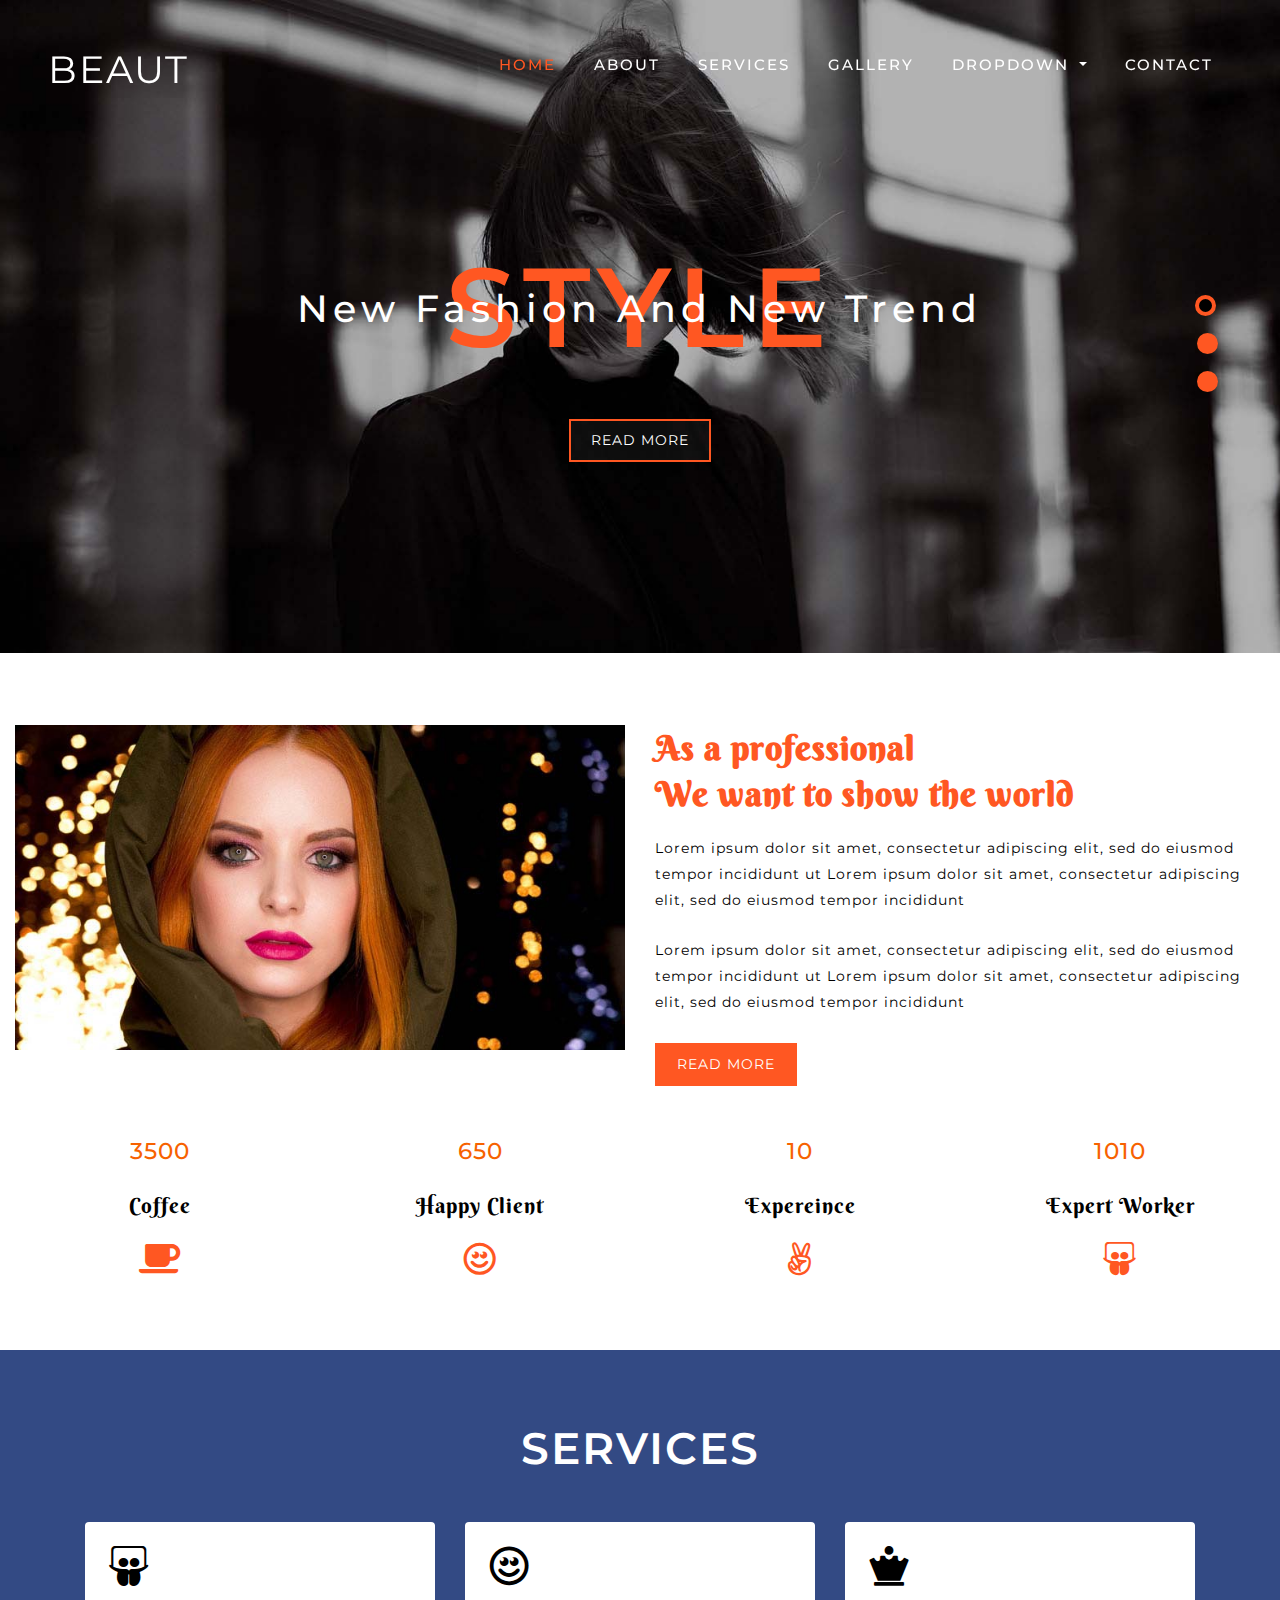
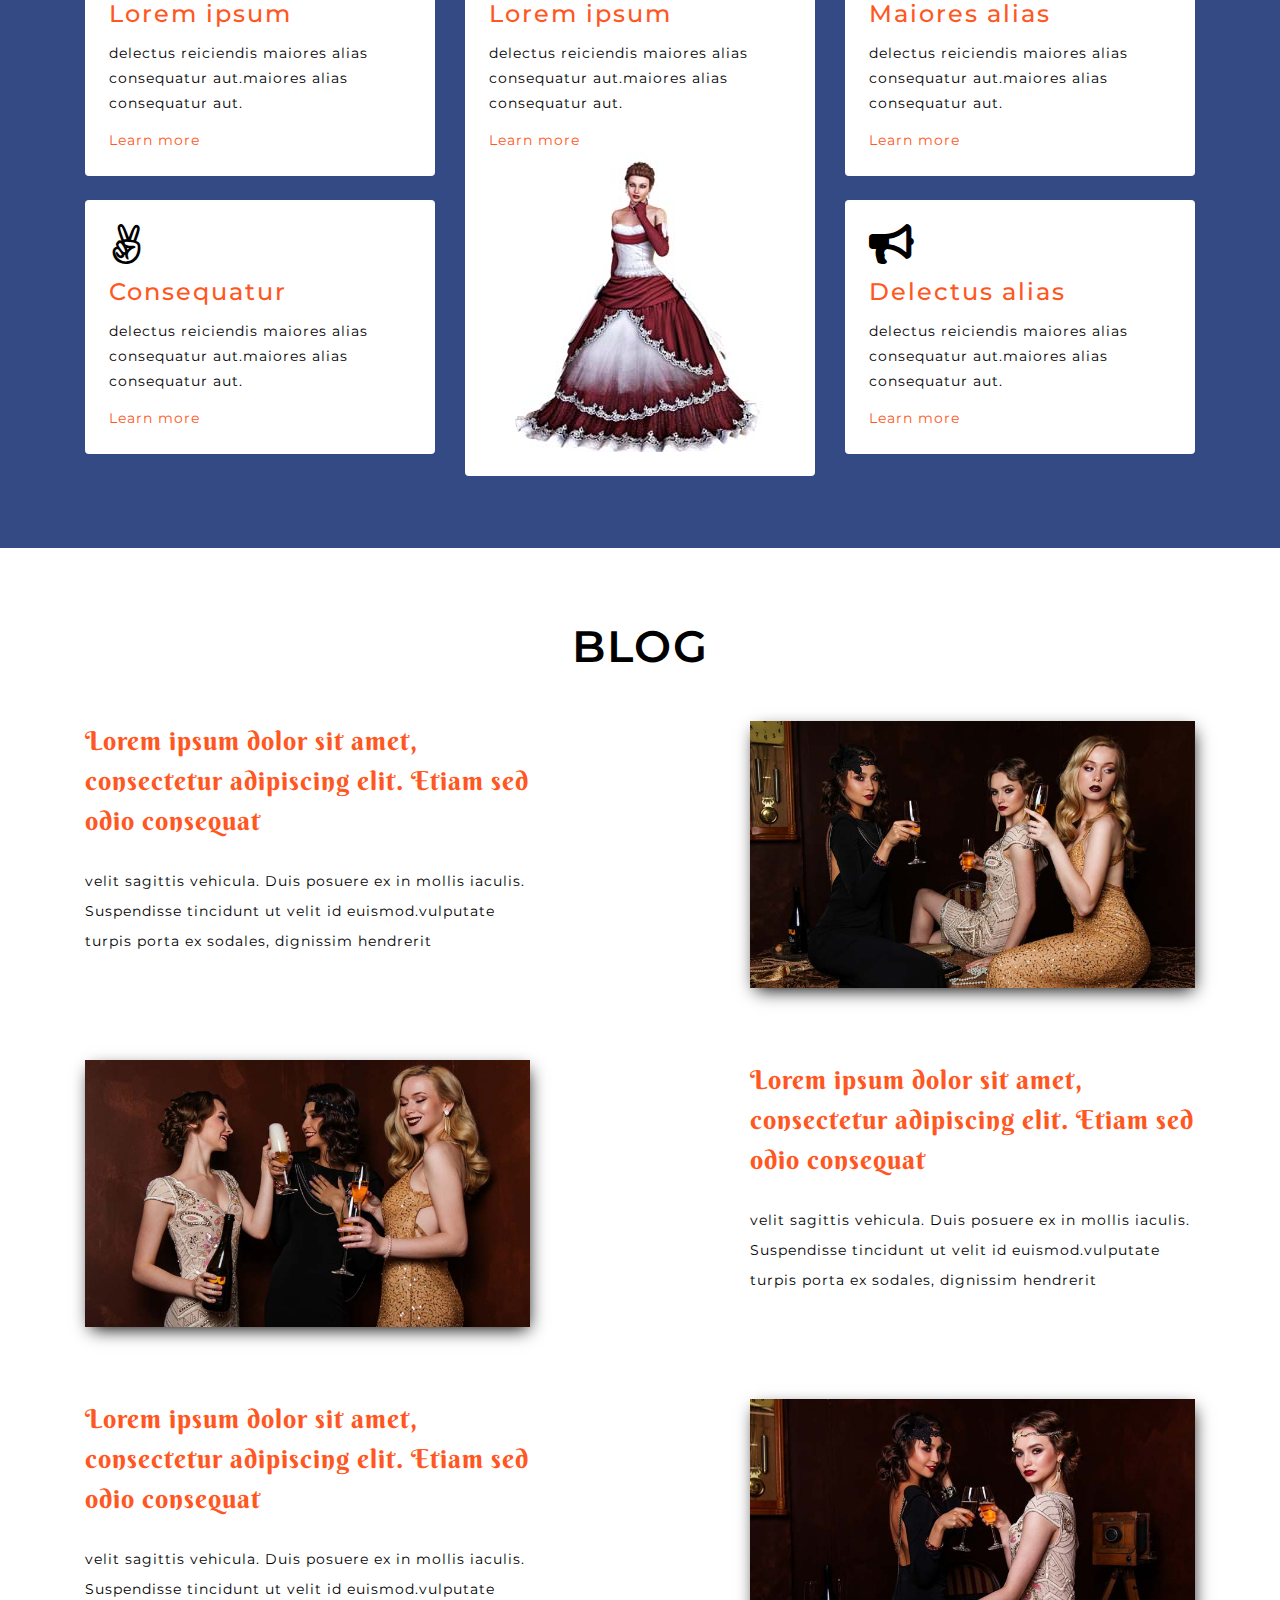
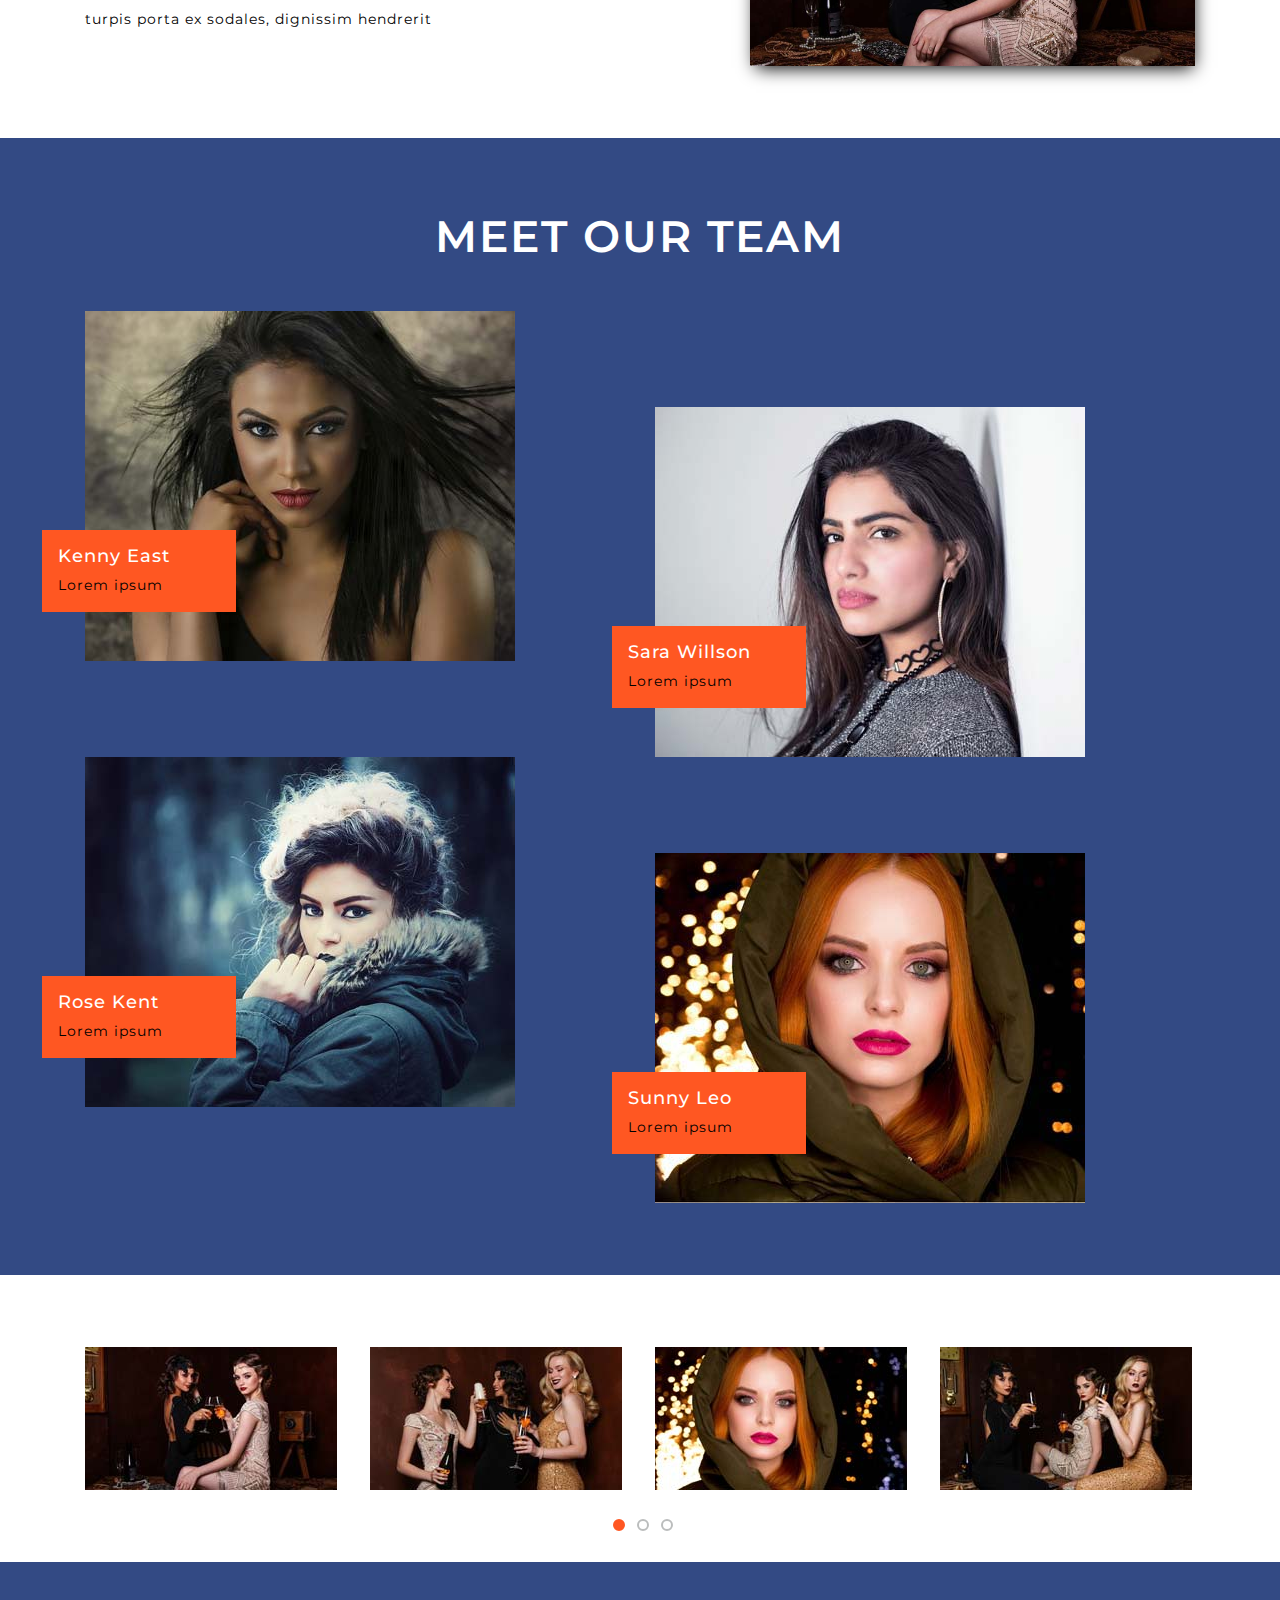
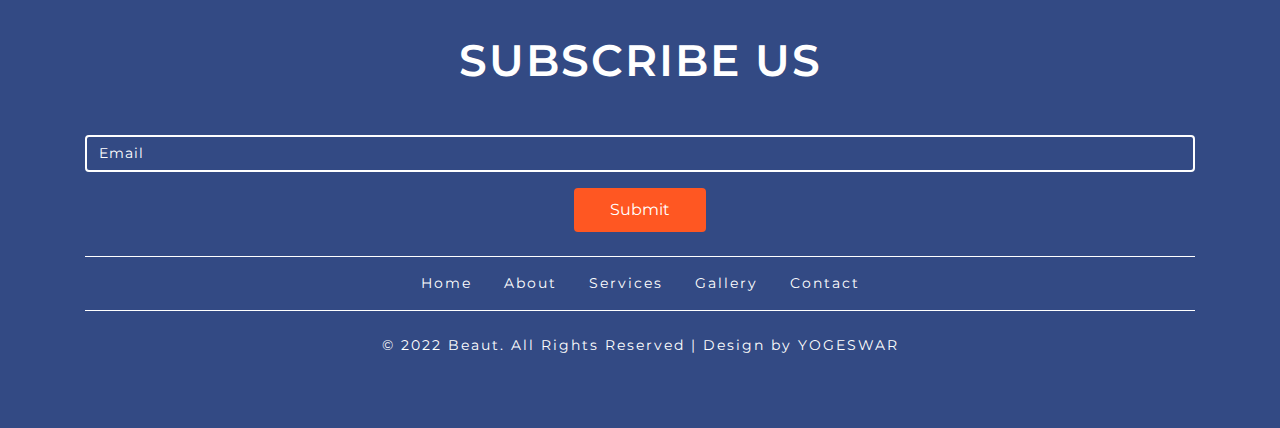
<file: index.html>
<!DOCTYPE html>
<html lang="zxx">
   <head>
      <title>Fashion Website | Home</title>
      <!--meta tags -->
      <meta charset="UTF-8">
      <meta name="viewport" content="width=device-width, initial-scale=1">
      <meta name="keywords" content="Beaut Responsive web template, Bootstrap Web Templates, Flat Web Templates, Android Compatible web template, 
         Smartphone Compatible web template, free webdesigns for Nokia, Samsung, LG, SonyEricsson, Motorola web design" />
      <script>
         addEventListener("load", function () {
         	setTimeout(hideURLbar, 0);
         }, false);
         
         function hideURLbar() {
         	window.scrollTo(0, 1);
         }
      </script>
      <!--//meta tags ends here-->
      <!--booststrap-->
      <link href="css/bootstrap.min.css" rel="stylesheet" type="text/css" media="all">
      <!--//booststrap end-->
      <!-- font-awesome icons -->
      <link href="css/fontawesome-all.min.css" rel="stylesheet" type="text/css" media="all">
      <!-- //font-awesome icons -->
      <link href="css/owl.carousel.css" rel="stylesheet">
      <!-- Owl-carousel-CSS -->
      <!--stylesheets-->
      <link href="css/style.css" rel='stylesheet' type='text/css' media="all">
      <!--//stylesheets-->
      <link href="//fonts.googleapis.com/css?family=Montserrat:300,400,500" rel="stylesheet">
      <link href="//fonts.googleapis.com/css?family=Berkshire+Swash" rel="stylesheet">
   </head>
   <body>
      <div class="header-outs" id="home">
         <div class="header-bar">
            <nav class="navbar navbar-expand-lg navbar-light">
               <div class="hedder-up">
                  <h1><a class="navbar-brand" href="index.html">Beaut</a></h1>
               </div>
               <button class="navbar-toggler" type="button" data-toggle="collapse" data-target="#navbarSupportedContent" aria-controls="navbarSupportedContent" aria-expanded="false" aria-label="Toggle navigation">
               <span class="navbar-toggler-icon"></span>
               </button>
               <div class="collapse navbar-collapse justify-content-end" id="navbarSupportedContent">
                  <ul class="navbar-nav ">
                     <li class="nav-item active">
                        <a class="nav-link" href="index.html">Home <span class="sr-only">(current)</span></a>
                     </li>
                     <li class="nav-item">
                        <a href="about.html" class="nav-link">About</a>
                     </li>
                     <li class="nav-item">
                        <a href="service.html" class="nav-link">Services</a>
                     </li>
                     <li class="nav-item">
                        <a href="gallery.html" class="nav-link">Gallery</a>
                     </li>
                     <li class="nav-item dropdown">
                        <a class="nav-link dropdown-toggle" href="#" id="navbarDropdown" role="button" data-toggle="dropdown" aria-haspopup="true" aria-expanded="false">
                        Dropdown
                        </a>
                        <div class="dropdown-menu" aria-labelledby="navbarDropdown">
                           <a class="nav-link" href="icons.html">Icons</a>
                           <a class="nav-link " href="typography.html">Typography</a>
                        </div>
                     </li>
                     <li class="nav-item">
                        <a href="contact.html" class="nav-link">Contact</a>
                     </li>
                  </ul>
               </div>
            </nav>
         </div>
         <!-- //Navigation -->
         <!-- Slideshow 4 -->
         <div class="slider">
            <div class="callbacks_container">
               <ul class="rslides" id="slider4">
                  <li>
                     <div class="slider-img one-img">
                        <div class="container">
                           <div class="slider-info text-center">
                              <div class="upper-info">
                                 <h5>style</h5>
                              </div>
                              <div class="bottom-info">
                                 <h4>New Fashion And New Trend </h4>
                                 <div class="outs_more-buttn">
                                    <a href="about.html">Read More</a>
                                 </div>
                              </div>
                           </div>
                        </div>
                     </div>
                  </li>
                  <li>
                     <div class="slider-img two-img">
                        <div class="container">
                           <div class="slider-info text-center">
                              <div class="upper-info">
                                 <h5>style</h5>
                              </div>
                              <div class="bottom-info">
                                 <h4>Creative Style And Fashion</h4>
                                 <div class="outs_more-buttn">
                                    <a href="about.html">Read More</a>
                                 </div>
                              </div>
                           </div>
                        </div>
                     </div>
                  </li>
                  <li>
                     <div class="slider-img three-img">
                        <div class="container">
                           <div class="slider-info text-center">
                              <div class="upper-info">
                                 <h5>style</h5>
                              </div>
                              <div class="bottom-info">
                                 <h4>Awesome look Style Fashion</h4>
                                 <div class="outs_more-buttn">
                                    <a href="about.html">Read More</a>
                                 </div>
                              </div>
                           </div>
                        </div>
                     </div>
                  </li>
               </ul>
            </div>
            <!-- This is here just to demonstrate the callbacks -->
            <!-- <ul class="events">
               <li>Example 4 callback events</li>
               </ul>-->
            <div class="clearfix"></div>
         </div>
      </div>
      <!-- //banner -->
      <!--about -->
      <section class="about py-lg-4 py-md-3 py-sm-3 py-3" id="about">
         <div class="container-fluid py-lg-5 py-md-5 py-sm-4 py-4">
            <div class="row abt-colm offset">
               <div class="col-lg-6 agile-info-img">
                  <img src="images/ab1.jpg" class="img-fluid" alt="">
               </div>
               <div class="col-lg-6 agile-abt-info ">
                  <h2>As a professional<br>We want to show the world 
                  </h2>
                  <div class="info-sub-w3 pb-lg-4 pb-md-3 pb-sm-3 pb-3">
                     <p>Lorem ipsum dolor sit amet, consectetur adipiscing elit, sed do eiusmod tempor incididunt ut
                        Lorem ipsum dolor sit amet, consectetur adipiscing elit, sed do eiusmod tempor incididunt
                     </p>
                  </div>
                  <div class="info-sub-w3">
                     <p>Lorem ipsum dolor sit amet, consectetur adipiscing elit, sed do eiusmod tempor incididunt ut
                        Lorem ipsum dolor sit amet, consectetur adipiscing elit, sed do eiusmod tempor incididunt
                     </p>
                  </div>
                  <div class="outs-about-buttn">
                     <a href="about.html">Read More</a>
                  </div>
               </div>
            </div>
            <div class="jst-must-info pt-lg-4 pt-md-3 pt-sm-3 pt-3">
               <div class="stats-info row pt-lg-4 pt-md-3 pt-sm-3 pt-2">
                  <div class="col-lg-3 col-md-3 col-sm-6 col-6 stats-grid stats-grid-1">
                     <div class="counter">3500</div>
                     <div class="stat-info py-lg-4 py-md-3 py-sm-3 py-3">
                        <h4>Coffee</h4>
                     </div>
                     <span class="fas fa-coffee"></span>					
                  </div>
                  <div class="col-lg-3 col-md-3 col-sm-6 col-6 stats-grid stats-grid-2">
                     <div class="counter">650</div>
                     <div class="stat-info py-lg-4 py-md-3 py-sm-3 py-3">
                        <h4>Happy Client</h4>
                     </div>
                     <span class="far fa-smile" aria-hidden="true"></span>
                  </div>
                  <div class="col-lg-3 col-md-3 col-sm-6 col-6 stats-grid stats-grid-3">
                     <div class="counter">10</div>
                     <div class="stat-info py-lg-4 py-md-3 py-sm-3 py-3">
                        <h4>Expereince</h4>
                     </div>
                     <span class="fab fa-angellist" aria-hidden="true"></span>
                  </div>
                  <div class="col-lg-3 col-md-3 col-sm-6 col-6 stats-grid stats-grid-4">
                     <div class="counter">1010</div>
                     <div class="stat-info py-lg-4 py-md-3 py-sm-3 py-3">
                        <h4>Expert Worker</h4>
                     </div>
                     <span class="fab fa-slideshare" aria-hidden="true"></span>
                  </div>
               </div>
            </div>
         </div>
      </section>
      <!--//about -->
      <!--services-->
      <section class="service py-lg-4 py-md-3 py-sm-3 py-3">
         <div class="container py-lg-5 py-md-5 py-sm-4 py-3">
            <h3 class="title clr text-center mb-lg-5 mb-md-4  mb-sm-4 mb-3">services</h3>
            <div class="row agile-service-grids-all">
               <div class="col-lg-4 w3layouts-service-list">
                  <div class="white-shadow rounded p-lg-4 p-md-4 p-sm-3 p-3">
                     <div class="white-left">
                        <span class="fab fa-slideshare banner-icon" aria-hidden="true"></span>
                     </div>
                     <div class="white-right">
                        <h4>Lorem ipsum</h4>
                        <p>delectus reiciendis maiores alias consequatur aut.maiores alias consequatur aut.</p>
                     </div>
                     <div class="outs-agile-buttn">
                        <a href="about.html">Learn more</a>
                     </div>
                  </div>
                  <div class="white-shadow rounded mt-4 p-lg-4 p-md-4 p-sm-3 p-3">
                     <div class="white-left">
                        <span class="fab fa-angellist banner-icon" aria-hidden="true"></span>
                     </div>
                     <div class="white-right">
                        <h4>Consequatur</h4>
                        <p>delectus reiciendis maiores alias consequatur aut.maiores alias consequatur aut.</p>
                     </div>
                     <div class="outs-agile-buttn">
                        <a href="about.html">Learn more</a>
                     </div>
                  </div>
               </div>
               <div class="col-lg-4  w3layouts-service-list">
                  <div class="white-shadow rounded p-lg-4 p-md-4 p-sm-3 p-3">
                     <div class="white-left">
                        <span class="far fa-smile banner-icon" aria-hidden="true"></span>
                     </div>
                     <div class="white-right">
                        <h4>Lorem ipsum</h4>
                        <p>delectus reiciendis maiores alias consequatur aut.maiores alias consequatur aut.</p>
                     </div>
                     <div class="outs-agile-buttn">
                        <a href="about.html">Learn more</a>
                        <div class="agileinfo-service-img">
                           <img src="images/ser.png" class="img-fluid text-center" alt="">
                        </div>
                     </div>
                  </div>
               </div>
               <div class="col-lg-4  w3layouts-service-list">
                  <div class="white-shadow rounded p-lg-4 p-md-4 p-sm-3 p-3">
                     <div class="white-left">
                        <span class="fas fa-chess-queen banner-icon" aria-hidden="true"></span>
                     </div>
                     <div class="white-right">
                        <h4>Maiores alias</h4>
                        <p>delectus reiciendis maiores alias consequatur aut.maiores alias consequatur aut.</p>
                     </div>
                     <div class="outs-agile-buttn">
                        <a href="about.html">Learn more</a>
                     </div>
                  </div>
                  <div class="white-shadow rounded mt-4 p-lg-4 p-md-4 p-sm-3 p-3">
                     <div class="white-left">
                        <span class="fas fa-bullhorn banner-icon" aria-hidden="true"></span>
                     </div>
                     <div class="white-right">
                        <h4>Delectus alias</h4>
                        <p>delectus reiciendis maiores alias consequatur aut.maiores alias consequatur aut.</p>
                     </div>
                     <div class="outs-agile-buttn">
                        <a href="#" data-toggle="modal" data-target="#exampleModalLive">Learn more</a>
                     </div>
                  </div>
               </div>
            </div>
         </div>
      </section>
      <!--//services-->
      <!--blog-->
      <section class="blog py-lg-4 py-md-3 py-sm-3 py-3">
         <div class="container py-lg-5 py-md-5 py-sm-4 py-3">
            <h3 class="title text-center mb-lg-5 mb-md-4 mb-sm-4 mb-3">Blog</h3>
            <div class="row blog-top-grids">
               <div class="col-lg-5 col-md-6 left-side-agile">
                  <h4>Lorem ipsum dolor sit amet, consectetur adipiscing elit. Etiam sed odio consequat
                  </h4>
                  <p class="groom-right">velit sagittis vehicula. Duis posuere 
                     ex in mollis iaculis. Suspendisse tincidunt ut velit id euismod.vulputate turpis porta ex sodales, dignissim hendrerit
                  </p>
               </div>
               <div class="col-lg-5 offset-lg-2 col-md-6 blog-w3l-right ">
                  <img src="images/bb1.jpg" class="img-fluid" alt="">
               </div>
            </div>
            <div class="row blog-top-grids py-lg-4 py-md-3 
               py-3">
               <div class="col-lg-5 col-md-6  blog-w3l-left py-md-5 py-sm-4 py-4">
                  <img src="images/bb2.jpg" class="img-fluid" alt="">
               </div>
               <div class="col-lg-5 offset-lg-2 col-md-6 left-side-agile py-lg-5 py-md-4">
                  <h4>Lorem ipsum dolor sit amet, consectetur adipiscing elit. Etiam sed odio consequat
                  </h4>
                  <p class="groom-right">velit sagittis vehicula. Duis posuere 
                     ex in mollis iaculis. Suspendisse tincidunt ut velit id euismod.vulputate turpis porta ex sodales, dignissim hendrerit
                  </p>
               </div>
            </div>
            <div class="row blog-top-grids">
               <div class="col-lg-5 col-md-6 left-side-agile">
                  <h4>Lorem ipsum dolor sit amet, consectetur adipiscing elit. Etiam sed odio consequat
                  </h4>
                  <p class="groom-right">velit sagittis vehicula. Duis posuere 
                     ex in mollis iaculis. Suspendisse tincidunt ut velit id euismod.vulputate turpis porta ex sodales, dignissim hendrerit
                  </p>
               </div>
               <div class="col-lg-5 offset-lg-2 col-md-6 blog-w3l-bottom">
                  <img src="images/bb3.jpg" class="img-fluid" alt="">
               </div>
            </div>
         </div>
      </section>
      <!--blog-->
      <!--team -->
      <section class="team py-lg-4 py-md-3 py-sm-3 py-3">
         <div class="container py-lg-5 py-md-4 py-sm-4 py-3">
            <h3 class="title clr text-center mb-lg-5 mb-md-4 mb-sm-4 mb-3">Meet Our Team</h3>
            <div class="row pt-md">
               <div class="col-lg-6 col-md-6 col-sm-6">
                  <div class="w3l-team-info mb-lg-5 mb-md-4 mb-sm-4">
                     <div class="team-info-list p-3">
                        <h5>Kenny East</h5>
                        <p>Lorem ipsum </p>
                     </div>
                     <div class="agile-team-details">
                        <img class=" img-fluid" src="images/t2.jpg" alt="">
                     </div>
                  </div>
                  <div class="w3l-team-info pt-lg-5 pt-md-4 pt-sm-3">
                     <div class="team-info-list p-3">
                        <h5>Rose Kent</h5>
                        <p>Lorem ipsum </p>
                     </div>
                     <div class="agile-team-details">
                        <img class=" img-fluid" src="images/t1.jpg" alt="">
                     </div>
                  </div>
               </div>
               <div class="col-lg-6 col-md-6 col-sm-6 pt-lg-5 pt-md-4 pt-sm-3">
                  <div class=" w3l-team-info my-lg-5 my-md-4 my-sm-3">
                     <div class="team-info-list p-3">
                        <h5>Sara Willson</h5>
                        <p>Lorem ipsum </p>
                     </div>
                     <div class="agile-team-details">
                        <img class="img-fluid" src="images/t3.jpg" alt="">
                     </div>
                  </div>
                  <div class=" w3l-team-info pt-lg-5 pt-md-4  pt-sm-3">
                     <div class="team-info-list p-3">
                        <h5>Sunny Leo</h5>
                        <p>Lorem ipsum </p>
                     </div>
                     <div class="agile-team-details">
                        <img class="img-fluid" src="images/t4.jpg" alt="">
                     </div>
                  </div>
               </div>
            </div>
         </div>
      </section>
      <!--//team -->
      <!-- images slider -->
      <section class="imag-slider py-lg-4 py-md-3 py-sm-3 py-3">
         <div class="container py-lg-5 py-md-5 py-sm-4 py-3">
            <div id="owl-demo2" class="owl-carousel">
               <div class="agile">
                  <div class="row test-grid">
                     <div class="col-lg-3 col-md-3 col-sm-6 test-grid1">
                        <img src="images/sl1.jpg" alt="Image" class="img-fluid" >
                     </div>
                     <div class="col-lg-3 col-md-3 col-sm-6 test-grid1">
                        <img src="images/sl4.jpg" alt="Image" class="img-fluid"  >
                     </div>
                     <div class="col-lg-3 col-md-3 col-sm-6 test-grid1 gap-up">
                        <img src="images/sl2.jpg" alt="Image" class="img-fluid" >
                     </div>
                     <div class="col-lg-3 col-md-3 col-sm-6 test-grid1 gap-up">
                        <img src="images/sl3.jpg" alt="Image" class="img-fluid" >
                     </div>
                  </div>
               </div>
               <div class="agile">
                  <div class="row test-grid">
                     <div class="col-lg-3 col-md-3 col-sm-6 test-grid1">
                        <img src="images/sl2.jpg" alt="Image" class="img-fluid" >
                     </div>
                     <div class="col-lg-3 col-md-3 col-sm-6 test-grid1">
                        <img src="images/sl1.jpg" alt="Image" class="img-fluid" >
                     </div>
                     <div class="col-lg-3 col-md-3 col-sm-6 test-grid1 gap-up">
                        <img src="images/sl3.jpg" alt="Image" class="img-fluid" >
                     </div>
                     <div class="col-lg-3 col-md-3 col-sm-6 test-grid1 gap-up">
                        <img src="images/sl4.jpg" alt="Image" class="img-fluid" >
                     </div>
                  </div>
               </div>
               <div class="agile">
                  <div class="row test-grid">
                     <div class="col-lg-3 col-md-3 col-sm-6 test-grid1">
                        <img src="images/sl4.jpg" alt="Image" class="img-fluid " >
                     </div>
                     <div class="col-lg-3 col-md-3 col-sm-6 test-grid1">
                        <img src="images/sl3.jpg" alt="Image" class="img-fluid" >
                     </div>
                     <div class="col-lg-3 col-md-3 col-sm-6 test-grid1 gap-up">
                        <img src="images/sl2.jpg" alt="Image" class="img-fluid"  >
                     </div>
                     <div class="col-lg-3 col-md-3 col-sm-6 test-grid1 gap-up">
                        <img src="images/sl1.jpg" alt="Image" class="img-fluid" >
                     </div>
                  </div>
               </div>
            </div>
         </div>
      </section>
      <!--//images slider  -->
      <!--footer -->
      <footer class="py-lg-4 py-md-3 py-sm-3 py-3">
         <div class="container py-lg-5 py-md-5 py-sm-4 py-3">
            <h3 class="title clr text-center mb-lg-5 mb-md-4 mb-sm-4 mb-3"> Subscribe US</h3>
            <div class="sub-wthree-form">
               <form>
                  <div class="form-group email-sub-agile">
                     <input type="email" class="form-control email-sub-agile" placeholder="Email">
                  </div>
                  <div class="text-center">
                     <button type="submit" class="btn subscrib-btnn">Submit</button>
                  </div>
               </form>
            </div>
            <div class="buttom-nav py-sm-4 py-3">
               <nav class="border-line py-2">
                  <ul class="nav justify-content-center">
                     <li class="nav-item active">
                        <a class="nav-link" href="index.html">Home <span class="sr-only">(current)</span></a>
                     </li>
                     <li class="nav-item">
                        <a href="about.html" class="nav-link ">About</a>
                     </li>
                     <li class="nav-item">
                        <a href="service.html" class="nav-link">Services</a>
                     </li>
                     <li class="nav-item">
                        <a href="gallery.html" class="nav-link">Gallery</a>
                     </li>
                     <li class="nav-item">
                        <a href="contact.html" class="nav-link">Contact</a>
                     </li>
                  </ul>
               </nav>
            </div>
            <div class="copy-agile-right text-center">
               <p> 
                  © 2022 Beaut. All Rights Reserved | Design by YOGESWAR
               </p>
            </div>
         </div>
      </footer>
      <!--js working-->
      <script src='js/jquery-2.2.3.min.js'></script>
      <!--//js working-->
      <!--responsiveslides banner-->
      <script src="js/responsiveslides.min.js"></script>
      <script>
         // You can also use "$(window).load(function() {"
         $(function () {
         	// Slideshow 4
         	$("#slider4").responsiveSlides({
         		auto: true,
         		pager:true,
         		nav: false,
         		speed: 900,
         		namespace: "callbacks",
         		before: function () {
         			$('.events').append("<li>before event fired.</li>");
         		},
         		after: function () {
         			$('.events').append("<li>after event fired.</li>");
         		}
         	});
         
         });
      </script>
      <!--// responsiveslides banner-->	  
      <!--About OnScroll-Number-Increase-JavaScript -->
      <script src="js/jquery.waypoints.min.js"></script>
      <script src="js/jquery.countup.js"></script>
      <script>
         $('.counter').countUp();
      </script>
      <!-- //OnScroll-Number-Increase-JavaScript -->
      <script src="js/owl.carousel.js"></script>
      <script>
         $(document).ready(function () {
         	$("#owl-demo2").owlCarousel({
         		items: 1,
         		lazyLoad: false,
         		autoPlay: true,
         		navigation: false,
         		navigationText: false,
         		pagination: true,
         	});
         });
      </script>
      <!-- start-smoth-scrolling -->
      <script src="js/move-top.js"></script>
      <script src="js/easing.js"></script>
      <script>
         jQuery(document).ready(function ($) {
         	$(".scroll").click(function (event) {
         		event.preventDefault();
         		$('html,body').animate({
         			scrollTop: $(this.hash).offset().top
         		}, 900);
         	});
         });
      </script>
      <!-- start-smoth-scrolling -->
      <!-- here stars scrolling icon -->
      <script>
         $(document).ready(function () {
         
         	var defaults = {
         		containerID: 'toTop', // fading element id
         		containerHoverID: 'toTopHover', // fading element hover id
         		scrollSpeed: 1200,
         		easingType: 'linear'
         	};
         
         
         	$().UItoTop({
         		easingType: 'easeOutQuart'
         	});
         
         });
      </script>
      <!-- //here ends scrolling icon -->
      <!--bootstrap working-->
      <script src="js/bootstrap.min.js"></script>
      <!-- //bootstrap working-->
   </body>
</html>
</file>
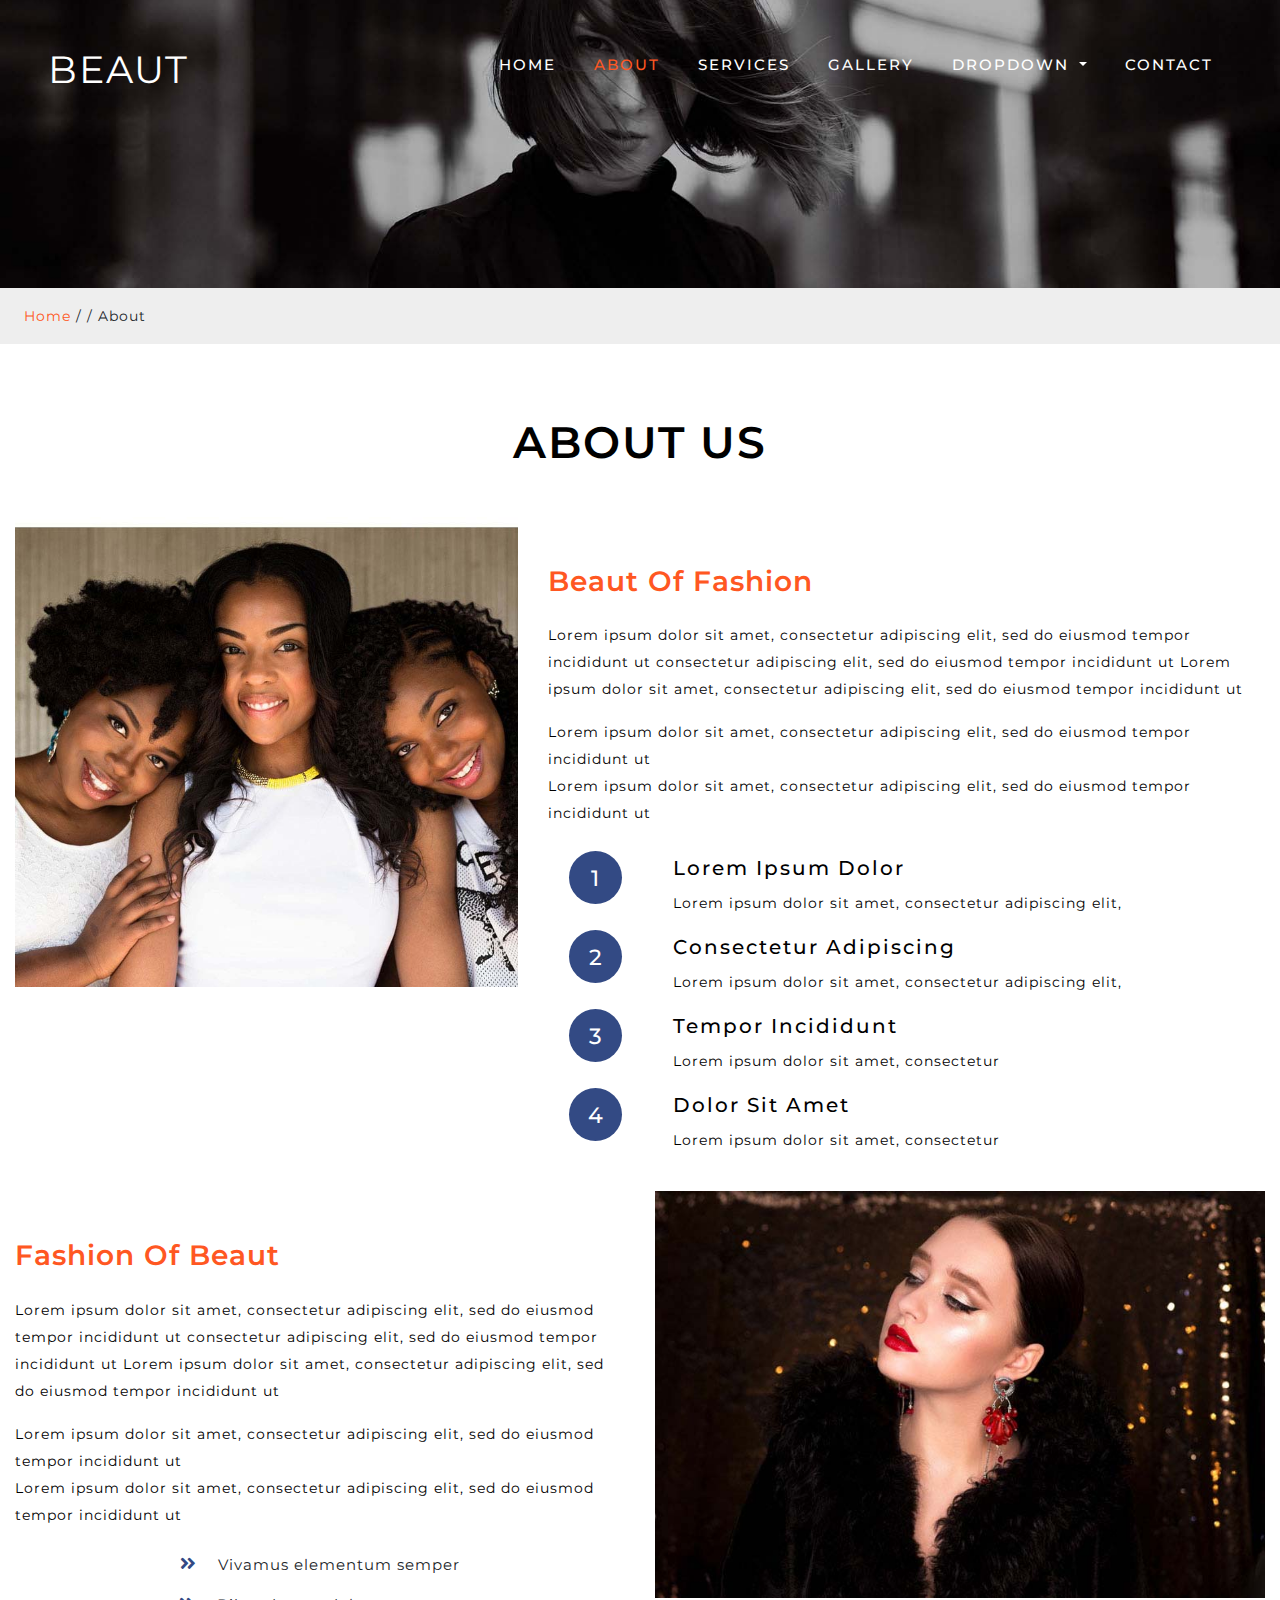
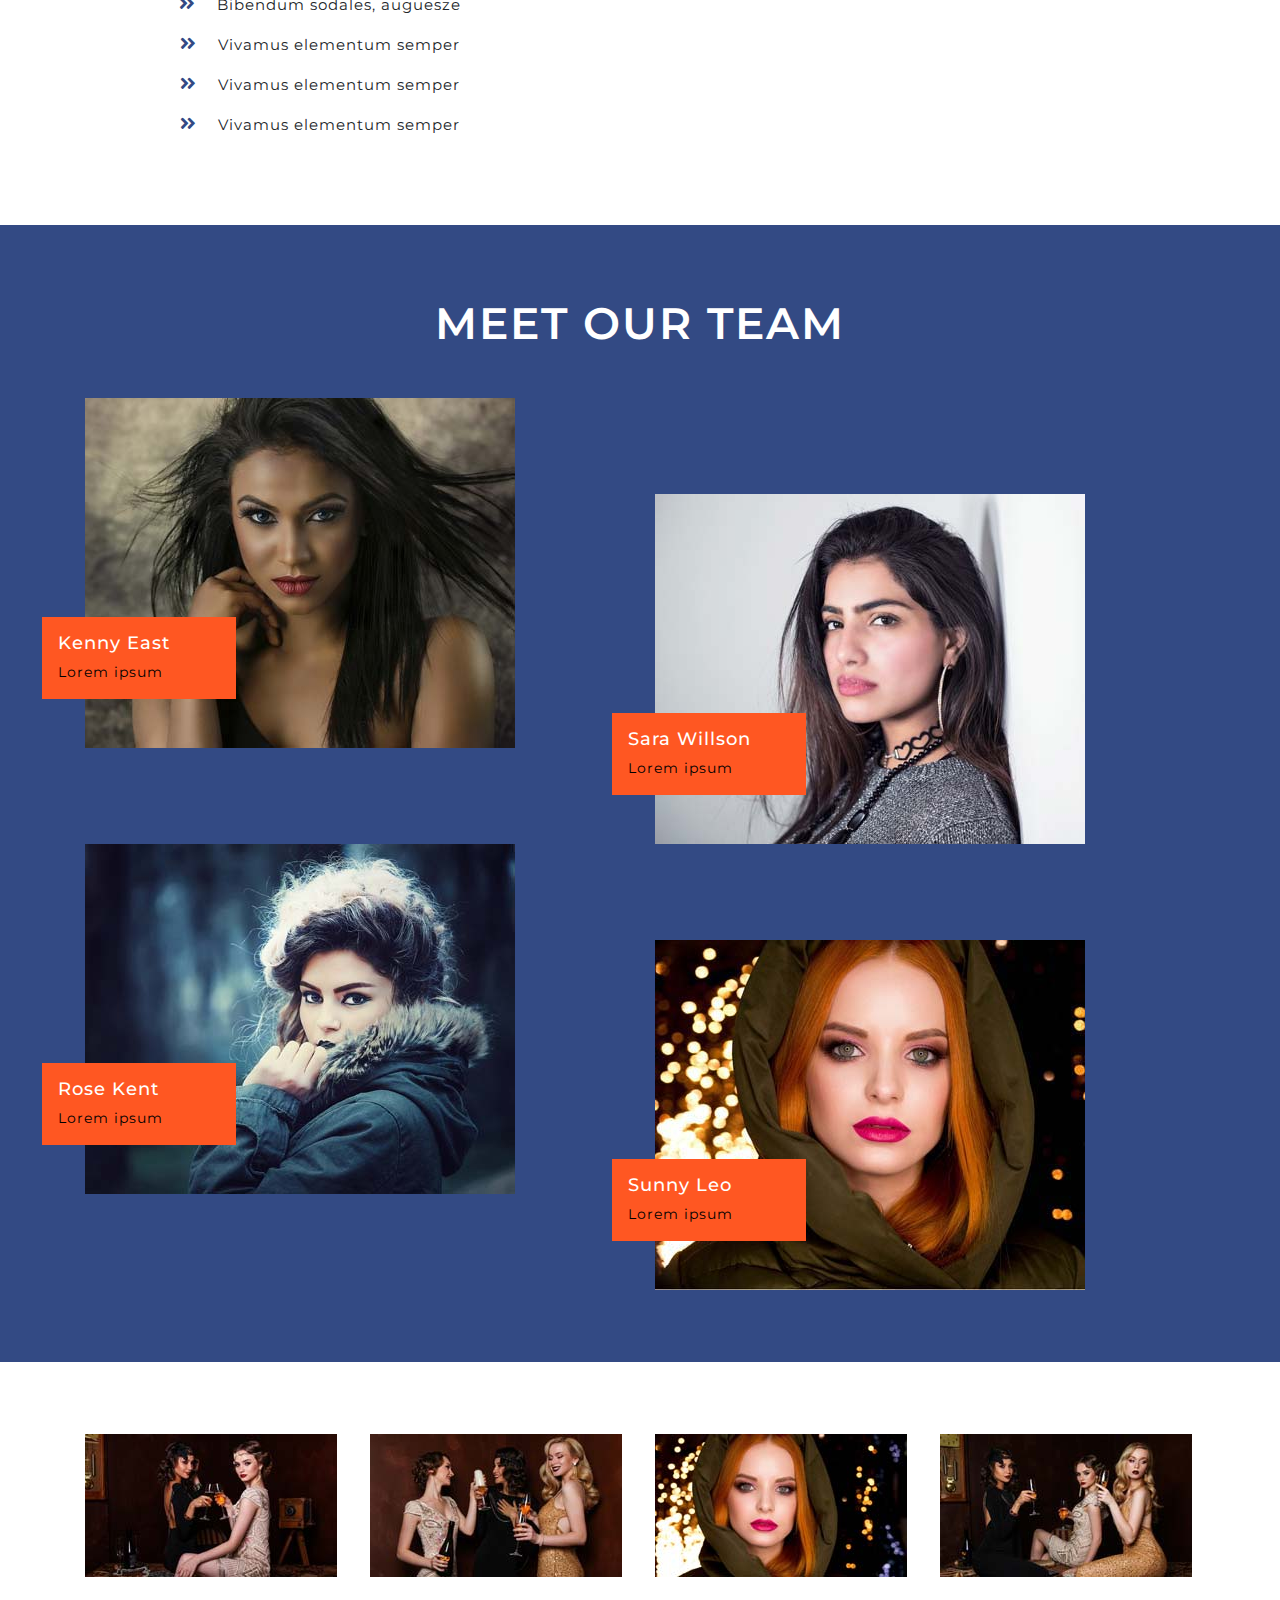
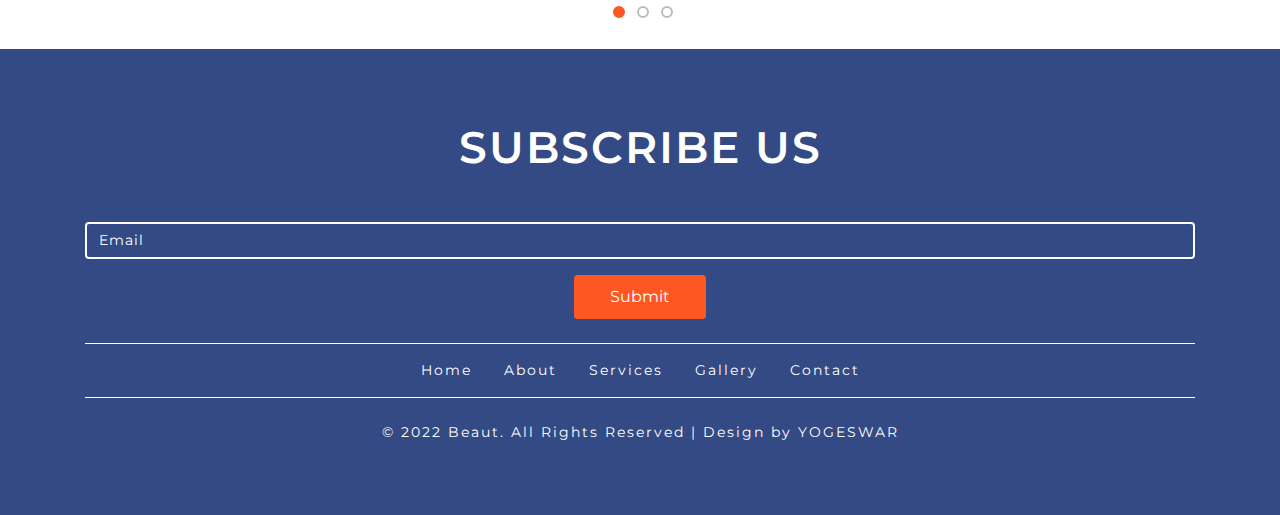
<file: about.html>
<!DOCTYPE html>
<html lang="zxx">
   <head>
      <title>Fashion Website | Home</title>
      <!--meta tags -->
      <meta charset="UTF-8">
      <meta name="viewport" content="width=device-width, initial-scale=1">
      <meta name="keywords" content="Beaut Responsive web template, Bootstrap Web Templates, Flat Web Templates, Android Compatible web template, 
         Smartphone Compatible web template, free webdesigns for Nokia, Samsung, LG, SonyEricsson, Motorola web design" />
      <script>
         addEventListener("load", function () {
         	setTimeout(hideURLbar, 0);
         }, false);
         
         function hideURLbar() {
         	window.scrollTo(0, 1);
         }
      </script>
      <!--//meta tags ends here-->
      <!--booststrap-->
      <link href="css/bootstrap.min.css" rel="stylesheet" type="text/css" media="all">
      <!--//booststrap end-->
      <!-- font-awesome icons -->
      <link href="css/fontawesome-all.min.css" rel="stylesheet" type="text/css" media="all">
      <!-- //font-awesome icons -->
      <link href="css/owl.carousel.css" rel="stylesheet">
      <!-- Owl-carousel-CSS -->
      <link href="css/style.css" rel='stylesheet' type='text/css' media="all">
      <!--//stylesheets-->
      <link href="//fonts.googleapis.com/css?family=Montserrat:300,400,500" rel="stylesheet">
      <link href="//fonts.googleapis.com/css?family=Berkshire+Swash" rel="stylesheet">
   </head>
   <body>
      <!--headder-->
      <div class="header-outs" id="home">
         <div class="header-bar">
            <nav class="navbar navbar-expand-lg navbar-light">
               <div class="hedder-up">
                  <h1><a class="navbar-brand" href="index.html">Beaut</a></h1>
               </div>
               <button class="navbar-toggler" type="button" data-toggle="collapse" data-target="#navbarSupportedContent" aria-controls="navbarSupportedContent" aria-expanded="false" aria-label="Toggle navigation">
               <span class="navbar-toggler-icon"></span>
               </button>
               <div class="collapse navbar-collapse justify-content-end" id="navbarSupportedContent">
                  <ul class="navbar-nav ">
                     <li class="nav-item">
                        <a class="nav-link" href="index.html">Home <span class="sr-only">(current)</span></a>
                     </li>
                     <li class="nav-item active">
                        <a href="about.html" class="nav-link">About</a>
                     </li>
                     <li class="nav-item">
                        <a href="service.html" class="nav-link scroll">Services</a>
                     </li>
                     <li class="nav-item ">
                        <a href="gallery.html" class="nav-link">Gallery</a>
                     </li>
                     <li class="nav-item dropdown">
                        <a class="nav-link dropdown-toggle" href="#" id="navbarDropdown" role="button" data-toggle="dropdown" aria-haspopup="true" aria-expanded="false">
                        Dropdown
                        </a>
                        <div class="dropdown-menu" aria-labelledby="navbarDropdown">
                           <a class="nav-link" href="icons.html">Icons</a>
                           <a class="nav-link " href="typography.html">Typography</a>
                        </div>
                     </li>
                     </li>
                     <li class="nav-item">
                        <a href="contact.html" class="nav-link">Contact</a>
                     </li>
                  </ul>
               </div>
            </nav>
         </div>
      </div>
      <!-- //Navigation-->
      <!--//headder-->
      <!-- banner -->
      <div class="inner_page-banner">
      </div>
      <!--//banner -->
      <!-- short -->
      <div class="using-border py-3">
         <div class="inner_breadcrumb  ml-4">
            <ul class="short_ls">
               <li>
                  <a href="index.html">Home</a>
                  <span>/ /</span>
               </li>
               <li>About</li>
            </ul>
         </div>
      </div>
      <!-- //short-->
      <!--about-->
      <section class="about-inner py-lg-4 py-md-3 py-sm-3 py-3">
         <div class="container-fluid py-lg-5 py-md-4 py-sm-4 py-3">
            <h3 class="title text-center mb-lg-5 mb-md-4 mb-sm-4 mb-3">About Us</h3>
            <div class="row abt-inner-agile">
               <div class="col-lg-5 abut-inner-left">
                  <img src="images/ainer2.jpg" class="img-fluid" alt="">
               </div>
               <div class="col-lg-7 abut-inner-right pt-lg-4 pt-md-3 pt-2">
                  <div class="wls-sub-hedder-right py-lg-4 py-md-3 py-3">
                     <h4>Beaut Of Fashion</h4>
                  </div>
                  <div class="using-sub-para pb-lg-4 pb-md-4 pb-3">
                     <p class="pb-3">Lorem ipsum dolor sit amet, consectetur adipiscing elit, sed do eiusmod tempor incididunt ut consectetur adipiscing elit, sed do eiusmod tempor incididunt ut
                        Lorem ipsum dolor sit amet, consectetur adipiscing elit, sed do eiusmod tempor incididunt ut
                     </p>
                     <p>Lorem ipsum dolor sit amet, consectetur adipiscing elit, sed do eiusmod tempor incididunt ut
                     <p>Lorem ipsum dolor sit amet, consectetur adipiscing elit, sed do eiusmod tempor incididunt ut</p>
                  </div>
                  <div class="aubt-inner-wthree-list">
                     <div class="row about-shadow mb-lg-3 mb-3">
                        <div class=" col-md-2 col-sm-3 col-2 abut-num-left">
                           <h6>1</h6>
                        </div>
                        <div class="col-md-10 col-sm-9 col-10 abut-info-left">
                           <h4>Lorem ipsum dolor </h4>
                           <p>Lorem ipsum dolor sit amet, consectetur adipiscing elit, </p>
                        </div>
                     </div>
                     <div class="row about-shadow mb-lg-3 mb-3">
                        <div class=" col-md-2 col-sm-3 col-2 abut-num-left">
                           <h6>2</h6>
                        </div>
                        <div class="col-md-10 col-sm-9 col-10 abut-info-left">
                           <h4>consectetur adipiscing</h4>
                           <p>Lorem ipsum dolor sit amet, consectetur adipiscing elit, </p>
                        </div>
                     </div>
                     <div class="row about-shadow mb-lg-3 mb-3">
                        <div class=" col-md-2 col-sm-3 col-2 abut-num-left">
                           <h6>3</h6>
                        </div>
                        <div class="col-md-10 col-sm-9 col-10 abut-info-left">
                           <h4>tempor incididunt </h4>
                           <p>Lorem ipsum dolor sit amet, consectetur</p>
                        </div>
                     </div>
                     <div class="row about-shadow mb-lg-3 mb-3">
                        <div class=" col-md-2 col-sm-3 col-2 abut-num-left">
                           <h6>4</h6>
                        </div>
                        <div class="col-md-10 col-sm-9 col-10 abut-info-left">
                           <h4>dolor sit amet</h4>
                           <p>Lorem ipsum dolor sit amet, consectetur</p>
                        </div>
                     </div>
                  </div>
               </div>
            </div>
            <div class="row abt-inner-agile mt-lg-4">
               <div class="col-lg-6 two-abut-inner-right pt-lg-4 ">
                  <div class="wls-sub-hedder-right text-left py-lg-4 py-md-4 py-3">
                     <h4>Fashion Of Beaut</h4>
                  </div>
                  <div class="using-sub-para pb-lg-4 pb-md-4 pb-3">
                     <p class="pb-3">Lorem ipsum dolor sit amet, consectetur adipiscing elit, sed do eiusmod tempor incididunt ut consectetur adipiscing elit, sed do eiusmod tempor incididunt ut
                        Lorem ipsum dolor sit amet, consectetur adipiscing elit, sed do eiusmod tempor incididunt ut
                     </p>
                     <p>Lorem ipsum dolor sit amet, consectetur adipiscing elit, sed do eiusmod tempor incididunt ut
                     <p>Lorem ipsum dolor sit amet, consectetur adipiscing elit, sed do eiusmod tempor incididunt ut</p>
                  </div>
                  <div class="about-inner-arrow text-center">
                     <ul>
                        <li class="pb-3">
                           <span class="fas fa-angle-double-right dog-arrow pr-3"></span>
                           <p>Vivamus elementum semper </p>
                        </li>
                        <li class="pb-3">
                           <span class="fas fa-angle-double-right dog-arrow pr-3"></span>
                           <p>Bibendum sodales, auguesze </p>
                        </li>
                        <li class="pb-3">
                           <span class="fas fa-angle-double-right dog-arrow pr-3"></span>
                           <p>Vivamus elementum semper </p>
                        </li>
                        <li class="pb-3">
                           <span class="fas fa-angle-double-right dog-arrow pr-3"></span>
                           <p>Vivamus elementum semper </p>
                        </li>
                        <li class="pb-3">
                           <span class="fas fa-angle-double-right dog-arrow pr-3"></span>
                           <p>Vivamus elementum semper </p>
                        </li>
                     </ul>
                  </div>
               </div>
               <div class="col-lg-6 abut-inner-left">
                  <img src="images/ainer1.jpg" class="img-fluid" alt="">
               </div>
            </div>
         </div>
      </section>
      <!--//about-->
      <!--team -->
      <section class="team py-lg-4 py-md-3 py-sm-3 py-3">
         <div class="container py-lg-5 py-md-4 py-sm-4 py-3">
            <h3 class="title clr text-center mb-lg-5 mb-md-4 mb-sm-4 mb-3">Meet Our Team</h3>
            <div class="row pt-md">
               <div class="col-lg-6 col-md-6 col-sm-6">
                  <div class="w3l-team-info mb-lg-5 mb-md-4 mb-sm-4">
                     <div class="team-info-list p-3">
                        <h5>Kenny East</h5>
                        <p>Lorem ipsum </p>
                     </div>
                     <div class="agile-team-details">
                        <img class=" img-fluid" src="images/t2.jpg" alt="">
                     </div>
                  </div>
                  <div class="w3l-team-info pt-lg-5 pt-md-4 pt-sm-3">
                     <div class="team-info-list p-3">
                        <h5>Rose Kent</h5>
                        <p>Lorem ipsum </p>
                     </div>
                     <div class="agile-team-details">
                        <img class=" img-fluid" src="images/t1.jpg" alt="">
                     </div>
                  </div>
               </div>
               <div class="col-lg-6 col-md-6 col-sm-6 pt-lg-5 pt-md-4 pt-sm-3">
                  <div class=" w3l-team-info my-lg-5 my-md-4 my-sm-3">
                     <div class="team-info-list p-3">
                        <h5>Sara Willson</h5>
                        <p>Lorem ipsum </p>
                     </div>
                     <div class="agile-team-details">
                        <img class="img-fluid" src="images/t3.jpg" alt="">
                     </div>
                  </div>
                  <div class=" w3l-team-info pt-lg-5 pt-md-4  pt-sm-3">
                     <div class="team-info-list p-3">
                        <h5>Sunny Leo</h5>
                        <p>Lorem ipsum </p>
                     </div>
                     <div class="agile-team-details">
                        <img class="img-fluid" src="images/t4.jpg" alt="">
                     </div>
                  </div>
               </div>
            </div>
         </div>
      </section>
      <!--//team -->
      <!-- images slider -->
      <section class="imag-slider py-lg-4 py-md-3 py-sm-3 py-3">
         <div class="container py-lg-5 py-md-5 py-sm-4 py-3">
            <div id="owl-demo2" class="owl-carousel">
               <div class="agile">
                  <div class="row test-grid">
                     <div class="col-lg-3 col-md-3 col-sm-6 test-grid1">
                        <img src="images/sl1.jpg" alt="Image" class="img-fluid" >
                     </div>
                     <div class="col-lg-3 col-md-3 col-sm-6 test-grid1">
                        <img src="images/sl4.jpg" alt="Image" class="img-fluid"  >
                     </div>
                     <div class="col-lg-3 col-md-3 col-sm-6 test-grid1 gap-up">
                        <img src="images/sl2.jpg" alt="Image" class="img-fluid" >
                     </div>
                     <div class="col-lg-3 col-md-3 col-sm-6 test-grid1 gap-up">
                        <img src="images/sl3.jpg" alt="Image" class="img-fluid" >
                     </div>
                  </div>
               </div>
               <div class="agile">
                  <div class="row test-grid">
                     <div class="col-lg-3 col-md-3 col-sm-6 test-grid1">
                        <img src="images/sl2.jpg" alt="Image" class="img-fluid" >
                     </div>
                     <div class="col-lg-3 col-md-3 col-sm-6 test-grid1">
                        <img src="images/sl1.jpg" alt="Image" class="img-fluid" >
                     </div>
                     <div class="col-lg-3 col-md-3 col-sm-6 test-grid1 gap-up">
                        <img src="images/sl3.jpg" alt="Image" class="img-fluid" >
                     </div>
                     <div class="col-lg-3 col-md-3 col-sm-6 test-grid1 gap-up">
                        <img src="images/sl4.jpg" alt="Image" class="img-fluid" >
                     </div>
                  </div>
               </div>
               <div class="agile">
                  <div class="row test-grid">
                     <div class="col-lg-3 col-md-3 col-sm-6 test-grid1">
                        <img src="images/sl4.jpg" alt="Image" class="img-fluid " >
                     </div>
                     <div class="col-lg-3 col-md-3 col-sm-6 test-grid1">
                        <img src="images/sl3.jpg" alt="Image" class="img-fluid" >
                     </div>
                     <div class="col-lg-3 col-md-3 col-sm-6 test-grid1 gap-up">
                        <img src="images/sl2.jpg" alt="Image" class="img-fluid"  >
                     </div>
                     <div class="col-lg-3 col-md-3 col-sm-6 test-grid1 gap-up">
                        <img src="images/sl1.jpg" alt="Image" class="img-fluid" >
                     </div>
                  </div>
               </div>
            </div>
         </div>
      </section>
      <!--//images slider  -->
      <!--footer -->
      <footer class="py-lg-4 py-md-3 py-sm-3 py-3">
         <div class="container py-lg-5 py-md-5 py-sm-4 py-3">
            <h3 class="title clr text-center mb-lg-5 mb-md-4 mb-sm-4 mb-3"> Subscribe US</h3>
            <div class="sub-wthree-form">
               <form>
                  <div class="form-group email-sub-agile">
                     <input type="email" class="form-control email-sub-agile" placeholder="Email">
                  </div>
                  <div class="text-center">
                     <button type="submit" class="btn subscrib-btnn">Submit</button>
                  </div>
               </form>
            </div>
            <div class="buttom-nav py-sm-4 py-3">
               <nav class="border-line py-2">
                  <ul class="nav justify-content-center">
                     <li class="nav-item active">
                        <a class="nav-link" href="index.html">Home <span class="sr-only">(current)</span></a>
                     </li>
                     <li class="nav-item">
                        <a href="about.html" class="nav-link ">About</a>
                     </li>
                     <li class="nav-item">
                        <a href="service.html" class="nav-link">Services</a>
                     </li>
                     <li class="nav-item">
                        <a href="gallery.html" class="nav-link">Gallery</a>
                     </li>
                     <li class="nav-item">
                        <a href="contact.html" class="nav-link">Contact</a>
                     </li>
                  </ul>
               </nav>
            </div>
            <div class="copy-agile-right text-center">
               <p> 
                  © 2022 Beaut. All Rights Reserved | Design by YOGESWAR
               </p>
            </div>
         </div>
      </footer>
      <!--//footer-->
      <!--js working-->
      <script src='js/jquery-2.2.3.min.js'></script>
      <!--//js working-->
      <!-- //OnScroll-Number-Increase-JavaScript -->
      <script src="js/owl.carousel.js"></script>
      <script>
         $(document).ready(function () {
         	$("#owl-demo2").owlCarousel({
         		items: 1,
         		lazyLoad: false,
         		autoPlay: true,
         		navigation: false,
         		navigationText: false,
         		pagination: true,
         	});
         });
      </script>
      <!--bootstrap working-->
      <script src="js/bootstrap.min.js"></script>
      <!-- //bootstrap working-->
   </body>
</html>
</file>
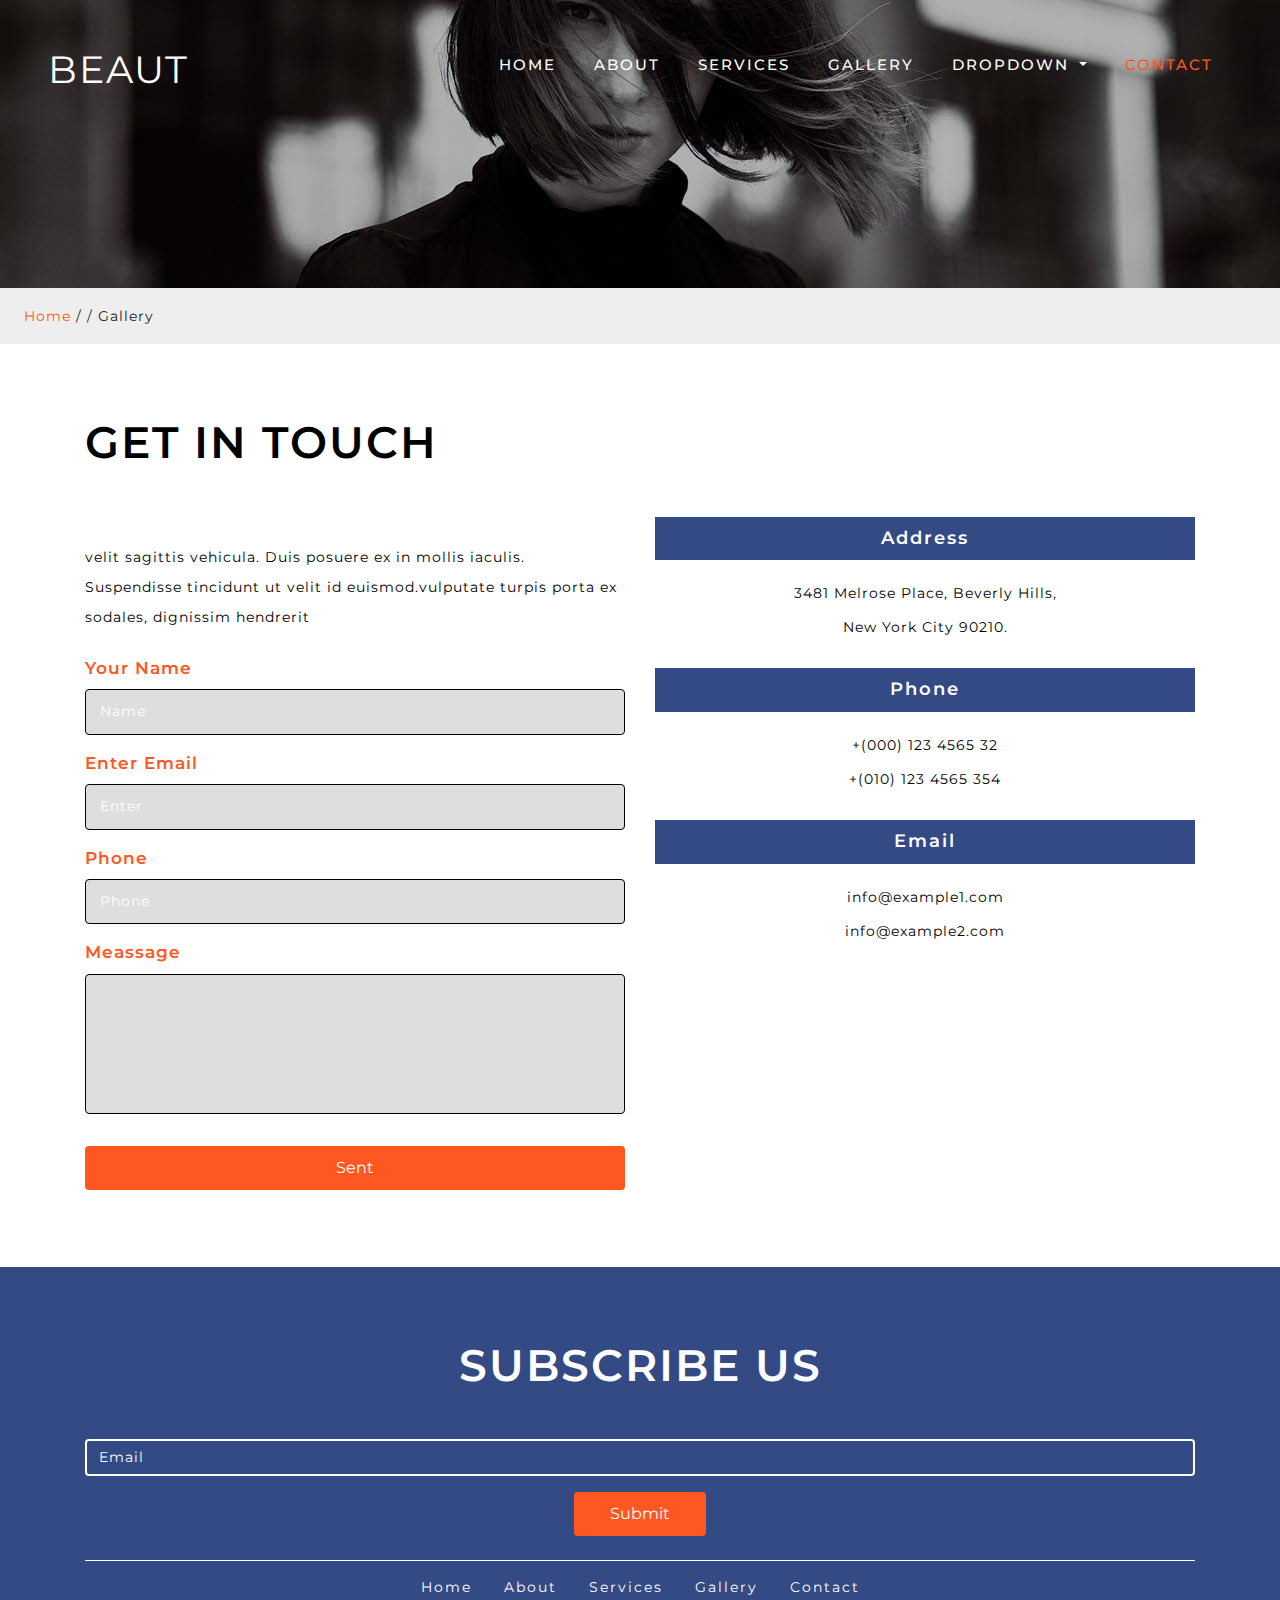
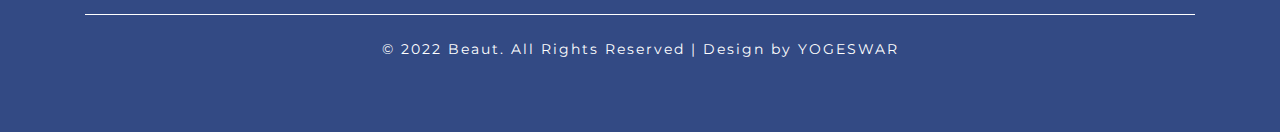
<file: contact.html>
<!DOCTYPE html>
<html lang="zxx">
   <head>
      <title>Fashion Website | Home</title>
      <!--meta tags -->
      <meta charset="UTF-8">
      <meta name="viewport" content="width=device-width, initial-scale=1">
      <meta name="keywords" content="Beaut Responsive web template, Bootstrap Web Templates, Flat Web Templates, Android Compatible web template, 
         Smartphone Compatible web template, free webdesigns for Nokia, Samsung, LG, SonyEricsson, Motorola web design" />
      <script>
         addEventListener("load", function () {
         	setTimeout(hideURLbar, 0);
         }, false);
         
         function hideURLbar() {
         	window.scrollTo(0, 1);
         }
      </script>
      <!--//meta tags ends here-->
      <!--booststrap-->
      <link href="css/bootstrap.min.css" rel="stylesheet" type="text/css" media="all">
      <!--//booststrap end-->
      <!-- font-awesome icons -->
      <link href="css/fontawesome-all.min.css" rel="stylesheet" type="text/css" media="all">
      <!-- //font-awesome icons -->
      <!--gallery-->
      <link rel="stylesheet" href="css/lightbox.css">
      <!--//gallery-->
      <link rel="stylesheet" type="text/css" href="css/set1.css" />
      <!--stylesheets-->
      <link href="css/style.css" rel='stylesheet' type='text/css' media="all">
      <!--//stylesheets-->
      <link href="//fonts.googleapis.com/css?family=Montserrat:300,400,500" rel="stylesheet">
      <link href="//fonts.googleapis.com/css?family=Berkshire+Swash" rel="stylesheet">
   </head>
   <body>
      <!--headder-->
      <div class="header-outs" id="home">
         <div class="header-bar">
            <!--Navigation-->
            <nav class="navbar navbar-expand-lg navbar-light">
               <div class="hedder-up">
                  <h1><a class="navbar-brand" href="index.html">Beaut</a></h1>
               </div>
               <button class="navbar-toggler" type="button" data-toggle="collapse" data-target="#navbarSupportedContent" aria-controls="navbarSupportedContent" aria-expanded="false" aria-label="Toggle navigation">
               <span class="navbar-toggler-icon"></span>
               </button>
               <div class="collapse navbar-collapse justify-content-end" id="navbarSupportedContent">
                  <ul class="navbar-nav ">
                     <li class="nav-item">
                        <a class="nav-link" href="index.html">Home <span class="sr-only">(current)</span></a>
                     </li>
                     <li class="nav-item">
                        <a href="about.html" class="nav-link ">About</a>
                     </li>
                     <li class="nav-item">
                        <a href="service.html" class="nav-link">Services</a>
                     </li>
                     <li class="nav-item">
                        <a href="gallery.html" class="nav-link">Gallery</a>
                     </li>
                     <li class="nav-item dropdown">
                        <a class="nav-link dropdown-toggle" href="#" id="navbarDropdown" role="button" data-toggle="dropdown" aria-haspopup="true" aria-expanded="false">
                        Dropdown
                        </a>
                        <div class="dropdown-menu" aria-labelledby="navbarDropdown">
                           <a class="nav-link" href="icons.html">Icons</a>
                           <a class="nav-link " href="typography.html">Typography</a>
                        </div>
                     </li>
                     <li class="nav-item active">
                        <a href="contact.html" class="nav-link">Contact</a>
                     </li>
                  </ul>
               </div>
            </nav>
         </div>
      </div>
      <!-- //Navigation-->
      <!--//headder-->
      <!-- banner -->
      <div class="inner_page-banner one-img">
      </div>
      <!--//banner -->
      <!-- short -->
      <div class="using-border py-3">
         <div class="inner_breadcrumb  ml-4">
            <ul class="short_ls">
               <li>
                  <a href="index.html">Home</a>
                  <span>/ /</span>
               </li>
               <li>Gallery</li>
            </ul>
         </div>
      </div>
      <!-- //short-->
      <!--contact -->
      <section class="contact py-lg-4 py-md-3 py-sm-3 py-3">
         <div class="container py-lg-5 py-md-4 py-sm-4 py-3">
            <h3 class="title text-left mb-lg-5 mb-md-4 mb-sm-4 mb-3"> Get In Touch</h3>
            <div class="agile-info-para">
               <div class="row contact-wls-detail">
                  <div class="col-lg-6 col-md-6 contact-form">
                     <div class="agile-wls-contact-mid">
                        <p class="groom-right pb-lg-4 pb-3">velit sagittis vehicula. Duis posuere 
                           ex in mollis iaculis. Suspendisse tincidunt ut velit id euismod.vulputate turpis porta ex sodales, dignissim hendrerit
                        </p>
                        <form>
                           <div class="form-group contact-forms">
                              <label class="sub-title-w3layouts">Your Name</label>
                              <input type="text" class="form-control" placeholder="Name">
                           </div>
                           <div class="form-group contact-forms">
                              <label class="sub-title-w3layouts">Enter Email</label>
                              <input type="email" class="form-control" placeholder="Enter">
                           </div>
                           <div class="form-group contact-forms">
                              <label class="sub-title-w3layouts">Phone</label>
                              <input type="text" class="form-control" placeholder="Phone">
                           </div>
                           <div class="form-group contact-forms">
                              <label class="sub-title-w3layouts">Meassage</label>
                              <textarea class="form-control" rows="3"></textarea>
                           </div>
                           <button type="submit" class="btn btn-block sent-butnn">Sent</button>
                        </form>
                     </div>
                  </div>
                  <div class="col-lg-6 col-md-6 contactright">
                     <div class="footer_grid_left text-center mb-4">
                        <div class="contact_footer_grid_left text-center mb-3">
                           <h5> Address</h5>
                        </div>
                        <p>3481 Melrose Place, Beverly Hills, <br>New York City 90210.</p>
                     </div>
                     <div class="footer_grid_left text-center mb-4">
                        <div class="contact_footer_grid_left text-center mb-3">
                           <h5>Phone</h5>
                        </div>
                        <p>+(000) 123 4565 32 <br>+(010) 123 4565 354</p>
                     </div>
                     <div class="footer_grid_left text-center mb-4">
                        <div class="contact_footer_grid_left text-center mb-3">
                           <h5>Email</h5>
                        </div>
                        <p><a href="mailto:info@example.com">info@example1.com</a> 
                           <br><a href="mailto:info@example.com">info@example2.com</a>
                        </p>
                     </div>
                     <div class="address_mail_footer_grids">
                        <iframe src="https://www.google.com/maps/embed?pb=!1m14!1m8!1m3!1d3539.812628729253!2d153.014155!3d-27.4750921!3m2!1i1024!2i768!4f13.1!3m3!1m2!1s0x6b915a0835840a2f%3A0xdd5e3f5c208dc0e1!2sMelbourne+St%2C+South+Brisbane+QLD+4101%2C+Australia!5e0!3m2!1sen!2sin!4v1492257477691"></iframe>
                     </div>
                  </div>
               </div>
            </div>
         </div>
      </section>
      <!--//contact  -->
      <!--footer -->
      <footer class="py-lg-4 py-md-3 py-sm-3 py-3">
         <div class="container py-lg-5 py-md-5 py-sm-4 py-3">
            <h3 class="title clr text-center mb-lg-5 mb-md-4 mb-sm-4 mb-3"> Subscribe US</h3>
            <div class="sub-wthree-form">
               <form>
                  <div class="form-group email-sub-agile">
                     <input type="email" class="form-control email-sub-agile" placeholder="Email">
                  </div>
                  <div class="text-center">
                     <button type="submit" class="btn subscrib-btnn">Submit</button>
                  </div>
               </form>
            </div>
            <div class="buttom-nav py-sm-4 py-3">
               <nav class="border-line py-2">
                  <ul class="nav justify-content-center">
                     <li class="nav-item active">
                        <a class="nav-link" href="index.html">Home <span class="sr-only">(current)</span></a>
                     </li>
                     <li class="nav-item">
                        <a href="about.html" class="nav-link ">About</a>
                     </li>
                     <li class="nav-item">
                        <a href="service.html" class="nav-link">Services</a>
                     </li>
                     <li class="nav-item">
                        <a href="gallery.html" class="nav-link">Gallery</a>
                     </li>
                     <li class="nav-item">
                        <a href="contact.html" class="nav-link">Contact</a>
                     </li>
                  </ul>
               </nav>
            </div>
            <div class="copy-agile-right text-center">
               <p> 
                  © 2022 Beaut. All Rights Reserved | Design by YOGESWAR
               </p>
            </div>
         </div>
      </footer>
      <!--//footer-->
      <!--js working-->
      <script src='js/jquery-2.2.3.min.js'></script>
      <!--//js working-->
      <!--bootstrap working-->
      <script src="js/bootstrap.min.js"></script>
      <!-- //bootstrap working-->
   </body>
</html>
</file>
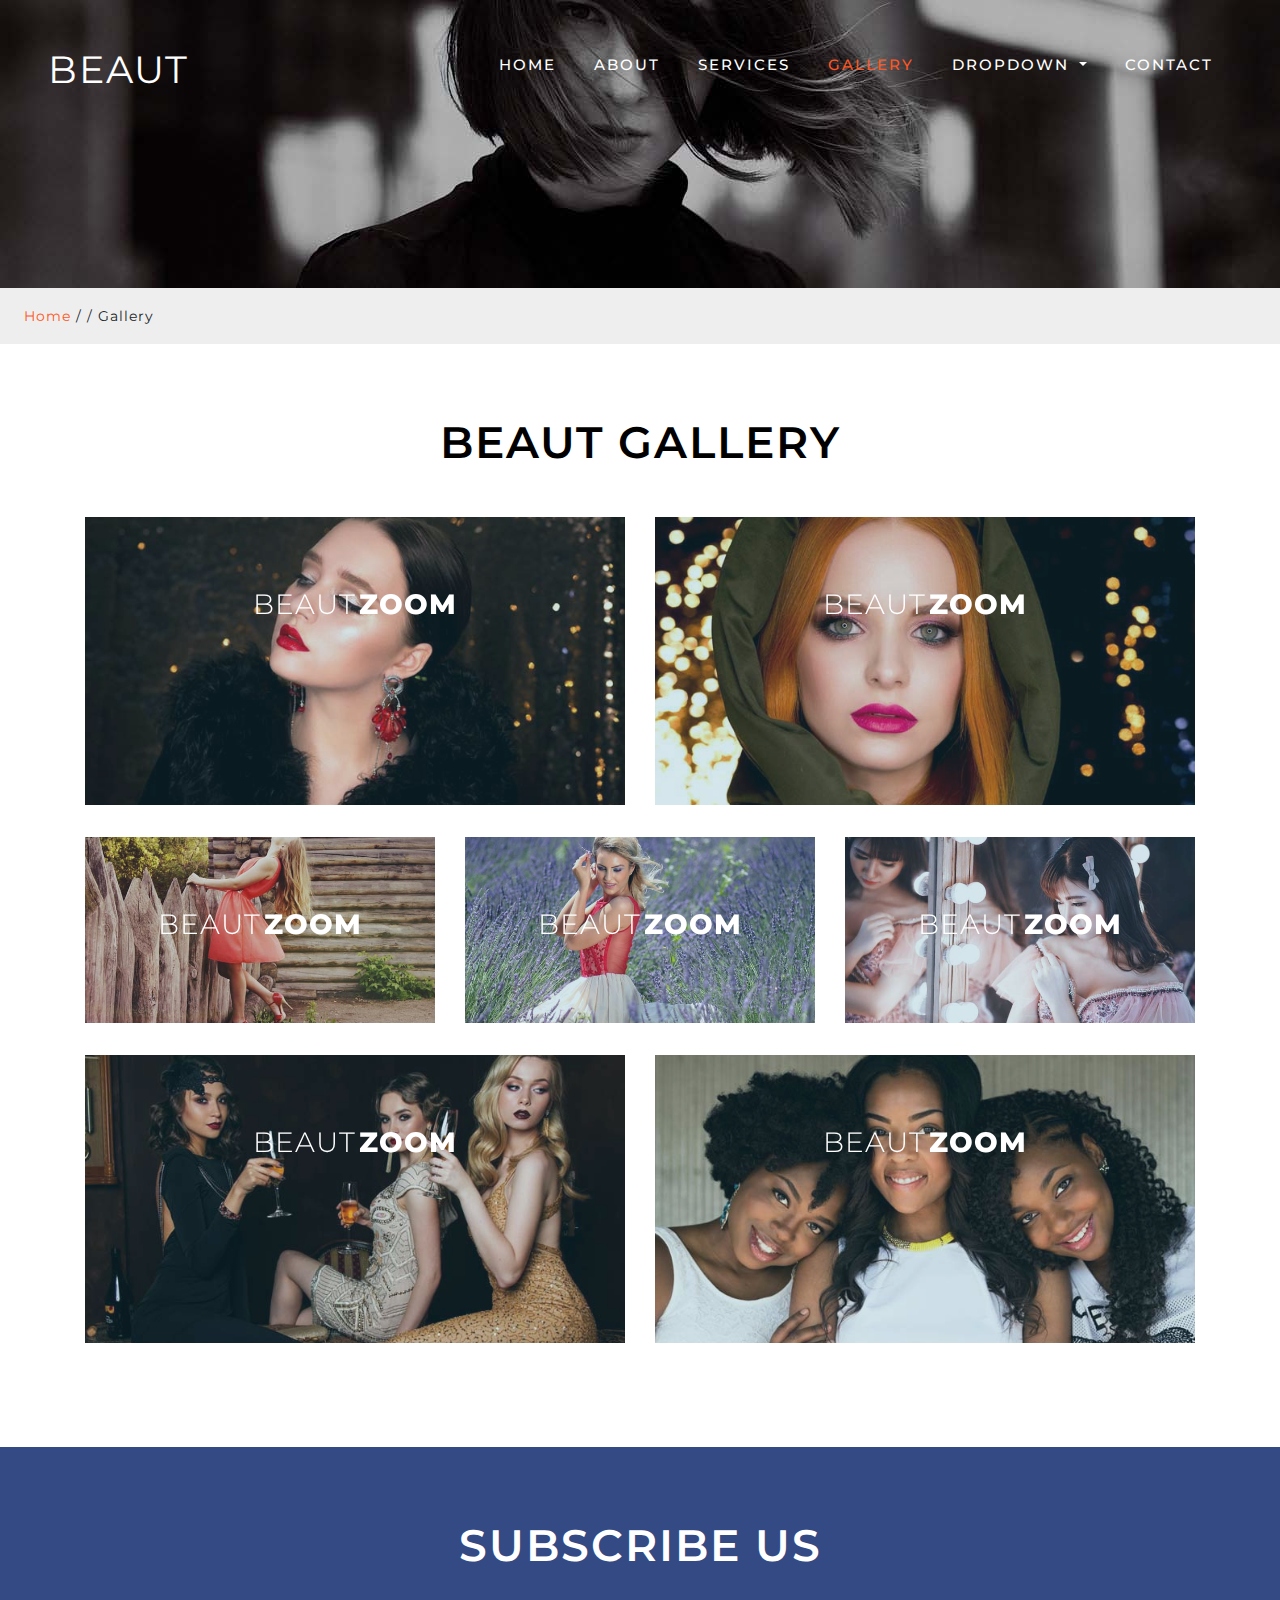
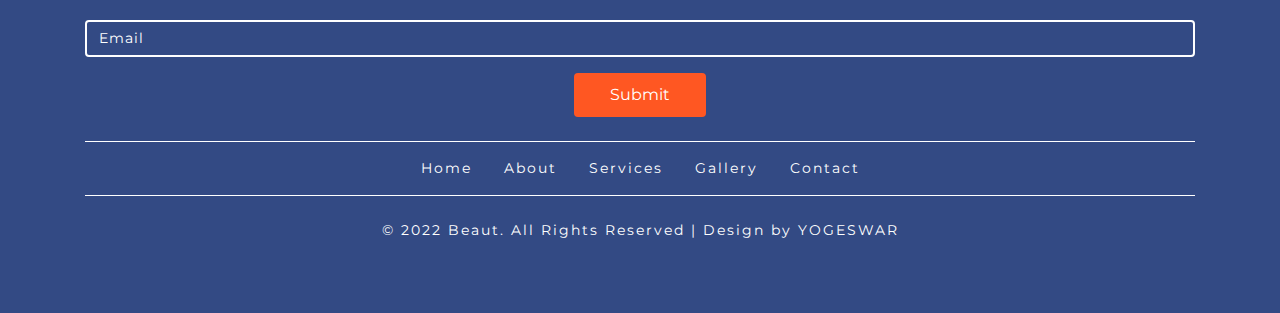
<file: gallery.html>
<!DOCTYPE html>
<html lang="zxx">
   <head>
      <title>Fashion Website | Home</title>
      <!--meta tags -->
      <meta charset="UTF-8">
      <meta name="viewport" content="width=device-width, initial-scale=1">
      <meta name="keywords" content="Beaut Responsive web template, Bootstrap Web Templates, Flat Web Templates, Android Compatible web template, 
         Smartphone Compatible web template, free webdesigns for Nokia, Samsung, LG, SonyEricsson, Motorola web design" />
      <script>
         addEventListener("load", function () {
         	setTimeout(hideURLbar, 0);
         }, false);
         
         function hideURLbar() {
         	window.scrollTo(0, 1);
         }
      </script>
      <!--//meta tags ends here-->
      <!--booststrap-->
      <link href="css/bootstrap.min.css" rel="stylesheet" type="text/css" media="all">
      <!--//booststrap end-->
      <!-- font-awesome icons -->
      <link href="css/fontawesome-all.min.css" rel="stylesheet" type="text/css" media="all">
      <!-- //font-awesome icons -->
      <!--gallery-->
      <link rel="stylesheet" href="css/lightbox.css">
      <!--//gallery-->
      <link rel="stylesheet" type="text/css" href="css/set1.css" />
      <!--stylesheets-->
      <link href="css/style.css" rel='stylesheet' type='text/css' media="all">
      <!--//stylesheets-->
      <link href="//fonts.googleapis.com/css?family=Montserrat:300,400,500" rel="stylesheet">
      <link href="//fonts.googleapis.com/css?family=Berkshire+Swash" rel="stylesheet">
   </head>
   <body>
      <!--headder-->
      <div class="header-outs" id="home">
         <div class="header-bar">
            <!--Navigation-->
            <nav class="navbar navbar-expand-lg navbar-light">
               <div class="hedder-up">
                  <h1><a class="navbar-brand" href="index.html">Beaut</a></h1>
               </div>
               <button class="navbar-toggler" type="button" data-toggle="collapse" data-target="#navbarSupportedContent" aria-controls="navbarSupportedContent" aria-expanded="false" aria-label="Toggle navigation">
               <span class="navbar-toggler-icon"></span>
               </button>
               <div class="collapse navbar-collapse justify-content-end" id="navbarSupportedContent">
                  <ul class="navbar-nav ">
                     <li class="nav-item">
                        <a class="nav-link" href="index.html">Home <span class="sr-only">(current)</span></a>
                     </li>
                     <li class="nav-item">
                        <a href="about.html" class="nav-link ">About</a>
                     </li>
                     <li class="nav-item">
                        <a href="service.html" class="nav-link">Services</a>
                     </li>
                     <li class="nav-item active">
                        <a href="gallery.html" class="nav-link">Gallery</a>
                     </li>
                     <li class="nav-item dropdown">
                        <a class="nav-link dropdown-toggle" href="#" id="navbarDropdown" role="button" data-toggle="dropdown" aria-haspopup="true" aria-expanded="false">
                        Dropdown
                        </a>
                        <div class="dropdown-menu" aria-labelledby="navbarDropdown">
                           <a class="nav-link" href="icons.html">Icons</a>
                           <a class="nav-link " href="typography.html">Typography</a>
                        </div>
                     </li>
                     <li class="nav-item">
                        <a href="contact.html" class="nav-link">Contact</a>
                     </li>
                  </ul>
               </div>
            </nav>
         </div>
      </div>
      <!-- //Navigation-->
      <!--//headder-->
      <!-- banner -->
      <div class="inner_page-banner one-img">
      </div>
      <!--//banner -->
      <!-- short -->
      <div class="using-border py-3">
         <div class="inner_breadcrumb  ml-4">
            <ul class="short_ls">
               <li>
                  <a href="index.html">Home</a>
                  <span>/ /</span>
               </li>
               <li>Gallery</li>
            </ul>
         </div>
      </div>
      <!-- //short-->
      <!--Gallery-->
      <section class="gallery py-lg-4 py-md-3 py-sm-3 py-3">
         <div class="container py-lg-5 py-md-4 py-sm-4 py-3">
            <h3 class="title text-center mb-lg-5 mb-md-4 mb-sm-4 mb-3">Beaut Gallery</h3>
            <div class="row grid gallery-info">
               <div class="col-lg-6 gallery-grids">
                  <figure class=" effect-chico">
                     <img src="images/g1.jpg" alt="img15"/>
                     <figcaption>
                        <h2>Beaut <span>Zoom</span></h2>
                        <p>Lorem ipsum dolor sit amet</p>
                        <a href="images/g1.jpg" class="gallery-box" data-lightbox="example-set" data-title="">
                        <img src="images/g1.jpg" alt="" class="img-fluid">View more
                        </a>
                     </figcaption>
                  </figure>
               </div>
               <div class="col-lg-6 gallery-grids">
                  <figure class="effect-chico">
                     <img src="images/g2.jpg" alt="img15"/>
                     <figcaption>
                        <h2>Beaut <span>Zoom</span></h2>
                        <p>Lorem ipsum dolor sit amet</p>
                        <a href="images/g2.jpg" class="gallery-box" data-lightbox="example-set" data-title="">
                        <img src="images/g1.jpg" alt="" class="img-fluid">View more
                        </a>
                     </figcaption>
                  </figure>
               </div>
            </div>
            <div class="row grid gallery-info">
               <div class="col-lg-4">
                  <figure class=" effect-chico gallery-grids">
                     <img src="images/g3.jpg" alt="img15"/>
                     <figcaption>
                        <h2>Beaut <span>Zoom</span></h2>
                        <p>Lorem ipsum dolor sit</p>
                        <a href="images/g3.jpg" class="gallery-box" data-lightbox="example-set" data-title="">
                        <img src="images/g1.jpg" alt="" class="img-fluid">View more
                        </a>
                     </figcaption>
                  </figure>
               </div>
               <div class="col-lg-4">
                  <figure class="effect-chico gallery-grids">
                     <img src="images/g4.jpg" alt="img15"/>
                     <figcaption>
                        <h2>Beaut <span>Zoom</span></h2>
                        <p>Lorem ipsum dolor sit</p>
                        <a href="images/g4.jpg" class="gallery-box" data-lightbox="example-set" data-title="">
                        <img src="images/g1.jpg" alt="" class="img-fluid">View more
                        </a>
                     </figcaption>
                  </figure>
               </div>
               <div class="col-lg-4 gallery-grids">
                  <figure class="effect-chico gallery-grids">
                     <img src="images/g5.jpg" alt="img15"/>
                     <figcaption>
                        <h2>Beaut <span>Zoom</span></h2>
                        <p>Lorem ipsum dolor sit</p>
                        <a href="images/g5.jpg" class="gallery-box" data-lightbox="example-set" data-title="">
                        <img src="images/g1.jpg" alt="" class="img-fluid">View more
                        </a>
                     </figcaption>
                  </figure>
               </div>
               <div class="col-lg-6 gallery-grids">
                  <figure class="effect-chico">
                     <img src="images/g6.jpg" alt="img15"/>
                     <figcaption>
                        <h2>Beaut <span>Zoom</span></h2>
                        <p>Lorem ipsum dolor sit amet</p>
                        <a href="images/g6.jpg" class="gallery-box" data-lightbox="example-set" data-title="">
                        <img src="images/g1.jpg" alt="" class="img-fluid">View more
                        </a>
                     </figcaption>
                  </figure>
               </div>
               <div class="col-lg-6 gallery-grids">
                  <figure class="effect-chico">
                     <img src="images/g7.jpg" alt="img15"/>
                     <figcaption>
                        <h2>Beaut <span>Zoom</span></h2>
                        <p>Lorem ipsum dolor sit amet</p>
                        <a href="images/g7.jpg" class="gallery-box" data-lightbox="example-set" data-title="">
                        <img src="images/g1.jpg" alt="" class="img-fluid">View more
                        </a>
                     </figcaption>
                  </figure>
               </div>
            </div>
         </div>
      </section>
      <!--//Gallery-->
      <!--footer -->
      <footer class="py-lg-4 py-md-3 py-sm-3 py-3">
         <div class="container py-lg-5 py-md-5 py-sm-4 py-3">
            <h3 class="title clr text-center mb-lg-5 mb-md-4 mb-sm-4 mb-3"> Subscribe US</h3>
            <div class="sub-wthree-form">
               <form>
                  <div class="form-group email-sub-agile">
                     <input type="email" class="form-control email-sub-agile" placeholder="Email">
                  </div>
                  <div class="text-center">
                     <button type="submit" class="btn subscrib-btnn">Submit</button>
                  </div>
               </form>
            </div>
            <div class="buttom-nav py-sm-4 py-3">
               <nav class="border-line py-2">
                  <ul class="nav justify-content-center">
                     <li class="nav-item active">
                        <a class="nav-link" href="index.html">Home <span class="sr-only">(current)</span></a>
                     </li>
                     <li class="nav-item">
                        <a href="about.html" class="nav-link ">About</a>
                     </li>
                     <li class="nav-item">
                        <a href="service.html" class="nav-link">Services</a>
                     </li>
                     <li class="nav-item">
                        <a href="gallery.html" class="nav-link">Gallery</a>
                     </li>
                     <li class="nav-item">
                        <a href="contact.html" class="nav-link">Contact</a>
                     </li>
                  </ul>
               </nav>
            </div>
            <div class="copy-agile-right text-center">
               <p> 
                  © 2022 Beaut. All Rights Reserved | Design by YOGESWAR
               </p>
            </div>
         </div>
      </footer>
      <!--//footer-->
      <!--js working-->
      <script src='js/jquery-2.2.3.min.js'></script>
      <!--//js working-->
      <!-- gallery -->
      <script src="js/lightbox-plus-jquery.min.js"></script>
      <!-- //gallery -->
      <!--bootstrap working-->
      <script src="js/bootstrap.min.js"></script>
      <!-- //bootstrap working-->
   </body>
</html>
</file>
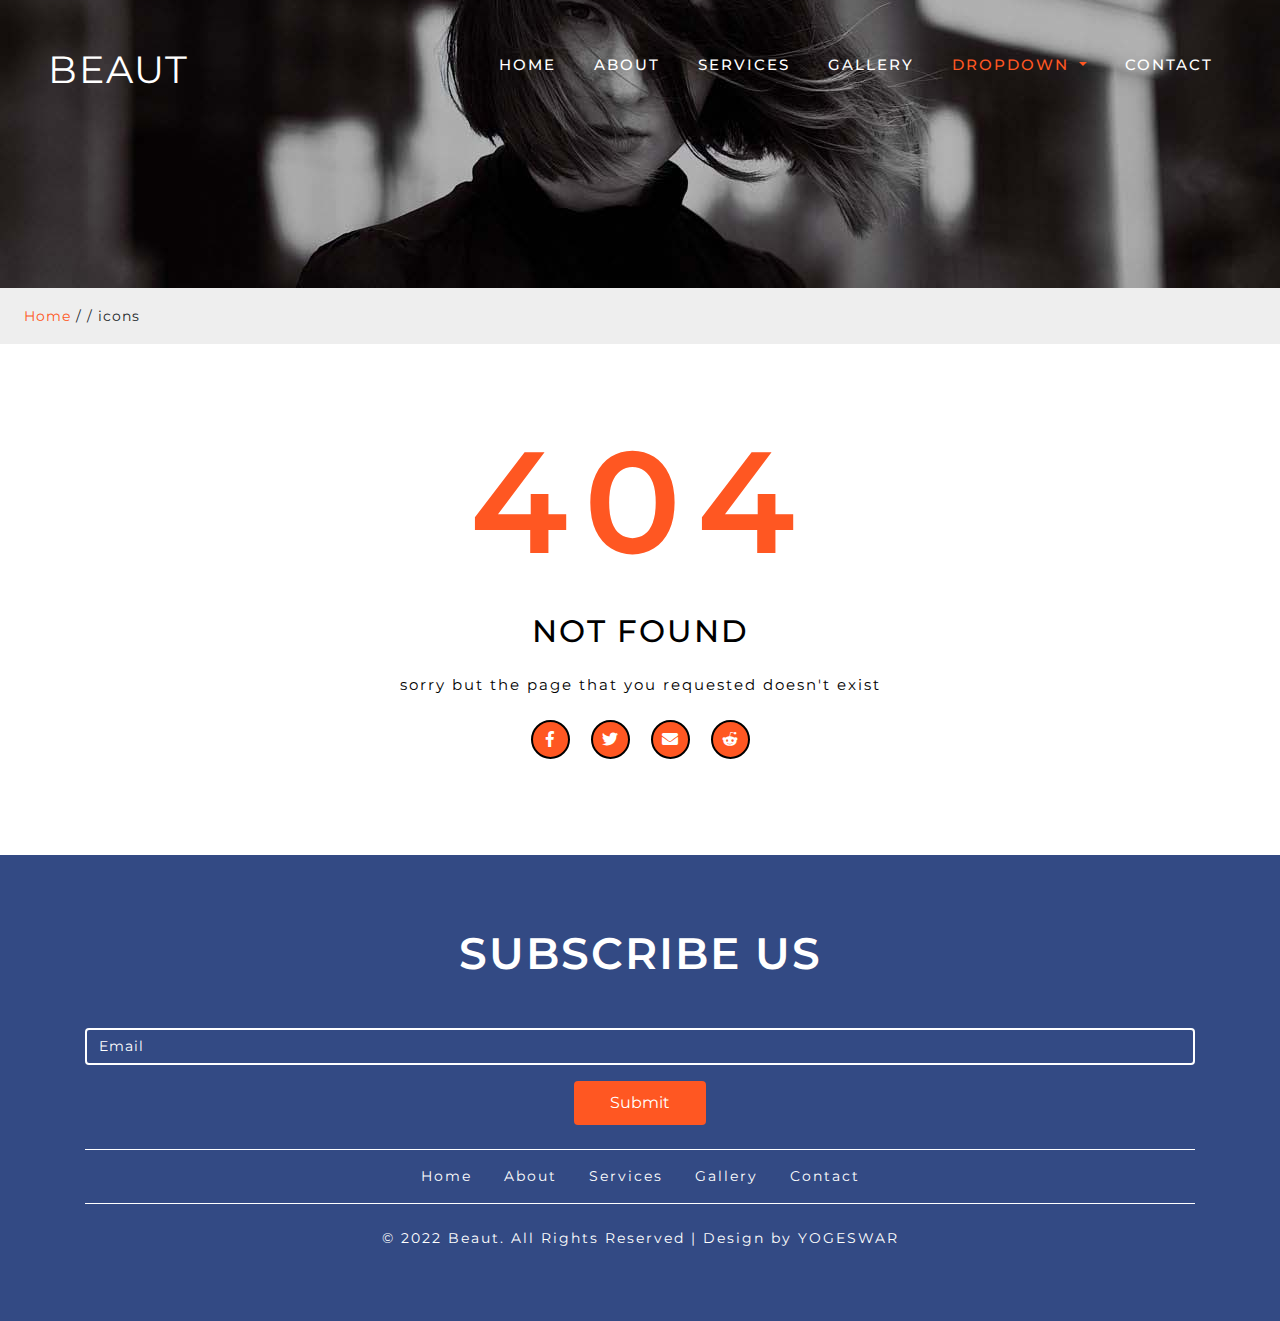
<file: icons.html>
<!DOCTYPE html>
<html lang="zxx">
   <head>
      <title>Fashion Website | Home</title>
      <!--meta tags -->
      <meta charset="UTF-8">
      <meta name="viewport" content="width=device-width, initial-scale=1">
      <meta name="keywords" content="Beaut Responsive web template, Bootstrap Web Templates, Flat Web Templates, Android Compatible web template, 
         Smartphone Compatible web template, free webdesigns for Nokia, Samsung, LG, SonyEricsson, Motorola web design" />
      <script>
         addEventListener("load", function () {
         	setTimeout(hideURLbar, 0);
         }, false);
         
         function hideURLbar() {
         	window.scrollTo(0, 1);
         }
      </script>
      <!--//meta tags ends here-->
      <!--booststrap-->
      <link href="css/bootstrap.min.css" rel="stylesheet" type="text/css" media="all">
      <!--//booststrap end-->
      <!-- font-awesome icons -->
      <link href="css/fontawesome-all.min.css" rel="stylesheet" type="text/css" media="all">
      <!-- //font-awesome icons -->
      <link href="css/style.css" rel='stylesheet' type='text/css' media="all">
      <!--//stylesheets-->
      <link href="//fonts.googleapis.com/css?family=Montserrat:300,400,500" rel="stylesheet">
      <link href="//fonts.googleapis.com/css?family=Berkshire+Swash" rel="stylesheet">
   </head>
   <body>
      <!--headder-->
      <div class="header-outs" id="home">
         <div class="header-bar">
            <nav class="navbar navbar-expand-lg navbar-light">
               <div class="hedder-up">
                  <h1><a class="navbar-brand" href="index.html">Beaut</a></h1>
               </div>
               <button class="navbar-toggler" type="button" data-toggle="collapse" data-target="#navbarSupportedContent" aria-controls="navbarSupportedContent" aria-expanded="false" aria-label="Toggle navigation">
               <span class="navbar-toggler-icon"></span>
               </button>
               <div class="collapse navbar-collapse justify-content-end" id="navbarSupportedContent">
                  <ul class="navbar-nav ">
                     <li class="nav-item">
                        <a class="nav-link" href="index.html">Home <span class="sr-only">(current)</span></a>
                     </li>
                     <li class="nav-item ">
                        <a href="about.html" class="nav-link">About</a>
                     </li>
                     <li class="nav-item">
                        <a href="service.html" class="nav-link scroll">Services</a>
                     </li>
                     <li class="nav-item ">
                        <a href="gallery.html" class="nav-link">Gallery</a>
                     </li>
                     <li class="nav-item dropdown active">
                        <a class="nav-link dropdown-toggle" href="#" id="navbarDropdown" role="button" data-toggle="dropdown" aria-haspopup="true" aria-expanded="false">
                        Dropdown
                        </a>
                        <div class="dropdown-menu" aria-labelledby="navbarDropdown">
                           <a class="nav-link" href="icons.html">Icons</a>
                           <a class="nav-link " href="typography.html">Typography</a>
                        </div>
                     </li>
                     <li class="nav-item">
                        <a href="contact.html" class="nav-link">Contact</a>
                     </li>
                  </ul>
               </div>
            </nav>
         </div>
      </div>
      <!-- //Navigation-->
      <!--//headder-->
      <!-- banner -->
      <div class="inner_page-banner one-img">
      </div>
      <!--//banner -->
      <!-- short -->
      <div class="using-border py-3">
         <div class="inner_breadcrumb  ml-4">
            <ul class="short_ls">
               <li>
                  <a href="index.html">Home</a>
                  <span>/ /</span>
               </li>
               <li>icons</li>
            </ul>
         </div>
      </div>
      <!-- //short-->
      <!--service-->
      <section class="about-inner py-lg-4 py-md-3 py-sm-3 py-3">
         <div class="container-fluid py-lg-5 py-md-4 py-sm-4 py-3">
            <div class="page-not-agile text-center">
               <h4>404</h4>
               <div class="text-page py-lg-4 py-md-3 py-3">
                  <h5>NOT FOUND</h5>
               </div>
               <div class="sub-text-page">
                  <p>sorry but the page that you requested doesn't exist</p>
               </div>
               <div class="icons-social py-lg-4 py-md-3 py-3">
                  <ul>
                     <li class="mx-2">
                        <span class="fab fa-facebook-f"></span>
                     </li>
                     <li class="mx-2">
                        <span class="fab fa-twitter"></span>
                     </li>
                     <li class="mx-2">
                        <span class="fas fa-envelope"></span>
                     </li>
                     <li class="mx-2">
                        <span class="fab fa-reddit-alien"></span>
                     </li>
                  </ul>
               </div>
            </div>
         </div>
      </section>
      <!--//service-->
      <!--footer -->
      <footer class="py-lg-4 py-md-3 py-sm-3 py-3">
         <div class="container py-lg-5 py-md-5 py-sm-4 py-3">
            <h3 class="title clr text-center mb-lg-5 mb-md-4 mb-sm-4 mb-3"> Subscribe US</h3>
            <div class="sub-wthree-form">
               <form>
                  <div class="form-group email-sub-agile">
                     <input type="email" class="form-control email-sub-agile" placeholder="Email">
                  </div>
                  <div class="text-center">
                     <button type="submit" class="btn subscrib-btnn">Submit</button>
                  </div>
               </form>
            </div>
            <div class="buttom-nav py-sm-4 py-3">
               <nav class="border-line py-2">
                  <ul class="nav justify-content-center">
                     <li class="nav-item active">
                        <a class="nav-link" href="index.html">Home <span class="sr-only">(current)</span></a>
                     </li>
                     <li class="nav-item">
                        <a href="about.html" class="nav-link ">About</a>
                     </li>
                     <li class="nav-item">
                        <a href="service.html" class="nav-link">Services</a>
                     </li>
                     <li class="nav-item">
                        <a href="gallery.html" class="nav-link">Gallery</a>
                     </li>
                     <li class="nav-item">
                        <a href="contact.html" class="nav-link">Contact</a>
                     </li>
                  </ul>
               </nav>
            </div>
            <div class="copy-agile-right text-center">
               <p> 
                  © 2022 Beaut. All Rights Reserved | Design by YOGESWAR
               </p>
            </div>
         </div>
      </footer>
      <!--//footer-->
      <!--js working-->
      <script src='js/jquery-2.2.3.min.js'></script>
      <!--//js working-->
      <!--bootstrap working-->
      <script src="js/bootstrap.min.js"></script>
      <!-- //bootstrap working-->
   </body>
</html>
</file>
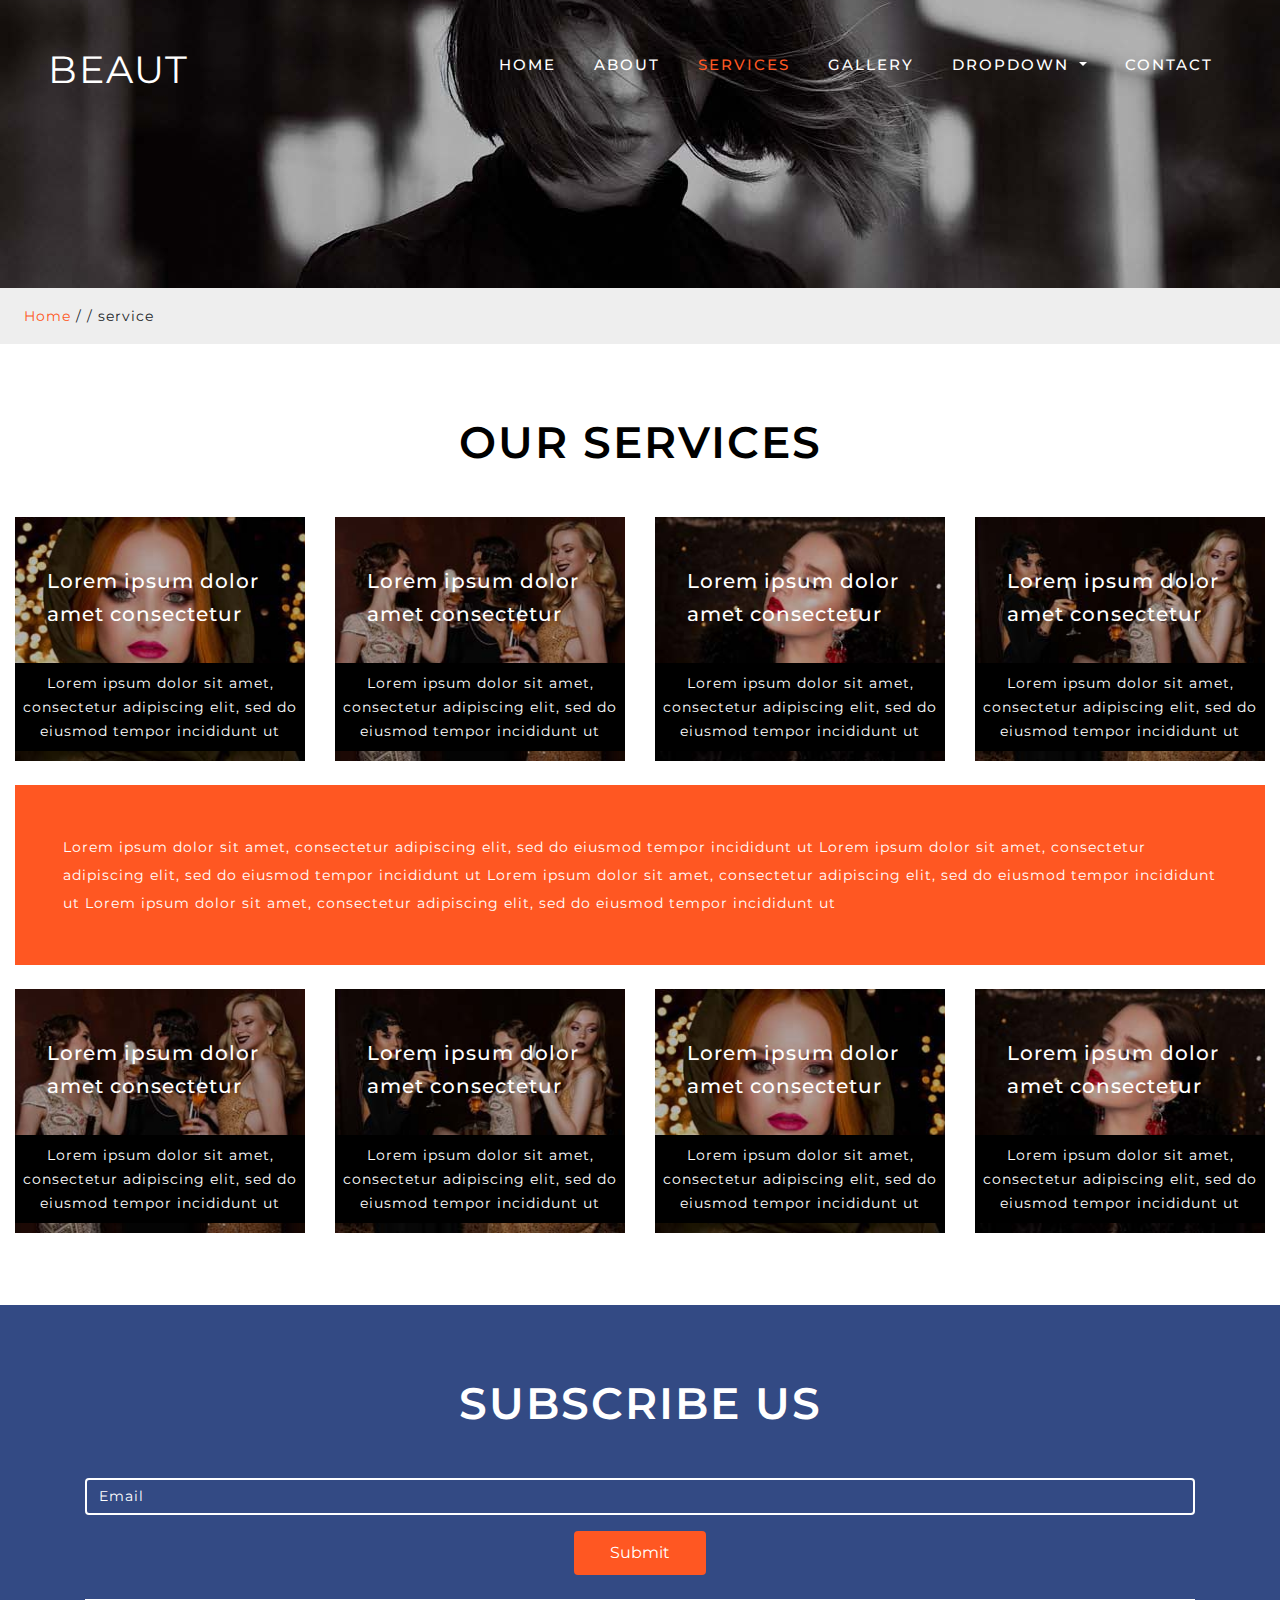
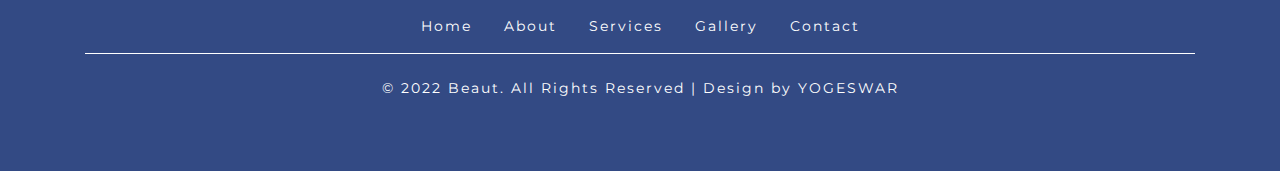
<file: service.html>
<!DOCTYPE html>
<html lang="zxx">
   <head>
      <title>Fashion Website | Home</title>
      <!--meta tags -->
      <meta charset="UTF-8">
      <meta name="viewport" content="width=device-width, initial-scale=1">
      <meta name="keywords" content="Beaut Responsive web template, Bootstrap Web Templates, Flat Web Templates, Android Compatible web template, 
         Smartphone Compatible web template, free webdesigns for Nokia, Samsung, LG, SonyEricsson, Motorola web design" />
      <script>
         addEventListener("load", function () {
         	setTimeout(hideURLbar, 0);
         }, false);
         
         function hideURLbar() {
         	window.scrollTo(0, 1);
         }
      </script>
      <!--//meta tags ends here-->
      <!--booststrap-->
      <link href="css/bootstrap.min.css" rel="stylesheet" type="text/css" media="all">
      <!--//booststrap end-->
      <!-- font-awesome icons -->
      <link href="css/fontawesome-all.min.css" rel="stylesheet" type="text/css" media="all">
      <!-- //font-awesome icons -->
      <link href="css/style.css" rel='stylesheet' type='text/css' media="all">
      <!--//stylesheets-->
      <link href="//fonts.googleapis.com/css?family=Montserrat:300,400,500" rel="stylesheet">
      <link href="//fonts.googleapis.com/css?family=Berkshire+Swash" rel="stylesheet">
   </head>
   <body>
      <!--headder-->
      <div class="header-outs" id="home">
         <div class="header-bar">
            <nav class="navbar navbar-expand-lg navbar-light">
               <div class="hedder-up">
                  <h1><a class="navbar-brand" href="index.html">Beaut</a></h1>
               </div>
               <button class="navbar-toggler" type="button" data-toggle="collapse" data-target="#navbarSupportedContent" aria-controls="navbarSupportedContent" aria-expanded="false" aria-label="Toggle navigation">
               <span class="navbar-toggler-icon"></span>
               </button>
               <div class="collapse navbar-collapse justify-content-end" id="navbarSupportedContent">
                  <ul class="navbar-nav ">
                     <li class="nav-item">
                        <a class="nav-link" href="index.html">Home <span class="sr-only">(current)</span></a>
                     </li>
                     <li class="nav-item ">
                        <a href="about.html" class="nav-link">About</a>
                     </li>
                     <li class="nav-item active">
                        <a href="service.html" class="nav-link scroll">Services</a>
                     </li>
                     <li class="nav-item ">
                        <a href="gallery.html" class="nav-link">Gallery</a>
                     </li>
                     <li class="nav-item dropdown">
                        <a class="nav-link dropdown-toggle" href="#" id="navbarDropdown" role="button" data-toggle="dropdown" aria-haspopup="true" aria-expanded="false">
                        Dropdown
                        </a>
                        <div class="dropdown-menu" aria-labelledby="navbarDropdown">
                           <a class="nav-link" href="icons.html">Icons</a>
                           <a class="nav-link " href="typography.html">Typography</a>
                        </div>
                     </li>
                     <li class="nav-item">
                        <a href="contact.html" class="nav-link">Contact</a>
                     </li>
                  </ul>
               </div>
            </nav>
         </div>
      </div>
      <!-- //Navigation-->
      <!--//headder-->
      <!-- banner -->
      <div class="inner_page-banner one-img">
      </div>
      <!--//banner -->
      <!-- short -->
      <div class="using-border py-3">
         <div class="inner_breadcrumb  ml-4">
            <ul class="short_ls">
               <li>
                  <a href="index.html">Home</a>
                  <span>/ /</span>
               </li>
               <li>service</li>
            </ul>
         </div>
      </div>
      <!-- //short-->
      <!--service-->
      <section class="about-inner py-lg-4 py-md-3 py-sm-3 py-3">
         <div class="container-fluid py-lg-5 py-md-4 py-sm-4 py-3">
            <h3 class="title text-center mb-lg-5 mb-md-4 mb-sm-4 mb-3">Our Services</h3>
            <div class="row service-inner-agile">
               <div class="col-lg-3 col-md-6 col-sm-6 ser-service-grid rounded">
                  <div class=" agileinfo-service-four-grids ser-one">
                     <div class="ser-title">
                        <h4>Lorem ipsum dolor amet consectetur</h4>
                     </div>
                     <div class="ser-sub-inner text-center p-2 text-white">
                        <p> Lorem ipsum dolor sit amet, consectetur adipiscing elit, sed do eiusmod tempor incididunt ut</p>
                     </div>
                  </div>
               </div>
               <div class="col-lg-3 col-md-6 col-sm-6 ser-service-grid rounded">
                  <div class=" agileinfo-service-four-grids ser-two">
                     <div class="ser-title">
                        <h4>Lorem ipsum dolor amet consectetur</h4>
                     </div>
                     <div class="ser-sub-inner text-center p-2 text-white">
                        <p> Lorem ipsum dolor sit amet, consectetur adipiscing elit, sed do eiusmod tempor incididunt ut</p>
                     </div>
                  </div>
               </div>
               <div class="col-lg-3 col-md-6 col-sm-6 ser-service-grid rounded">
                  <div class=" agileinfo-service-four-grids ser-three">
                     <div class="ser-title">
                        <h4>Lorem ipsum dolor amet consectetur</h4>
                     </div>
                     <div class="ser-sub-inner text-center p-2 text-white">
                        <p> Lorem ipsum dolor sit amet, consectetur adipiscing elit, sed do eiusmod tempor incididunt ut</p>
                     </div>
                  </div>
               </div>
               <div class="col-lg-3 col-md-6 col-sm-6 ser-service-grid rounded">
                  <div class=" agileinfo-service-four-grids ser-four">
                     <div class="ser-title">
                        <h4>Lorem ipsum dolor amet consectetur</h4>
                     </div>
                     <div class="ser-sub-inner text-center p-2 text-white">
                        <p> Lorem ipsum dolor sit amet, consectetur adipiscing elit, sed do eiusmod tempor incididunt ut</p>
                     </div>
                  </div>
               </div>
            </div>
            <div class="ser-middle-service p-lg-5 my-lg-4 p-md-4 my-md-4 p-4 my-4">
               <p> Lorem ipsum dolor sit amet, consectetur adipiscing elit, sed do eiusmod tempor incididunt ut Lorem ipsum dolor sit amet, consectetur adipiscing elit, sed do eiusmod tempor incididunt ut
                  Lorem ipsum dolor sit amet, consectetur adipiscing elit, sed do eiusmod tempor incididunt ut Lorem ipsum dolor sit amet, consectetur adipiscing elit, sed do eiusmod tempor incididunt ut
               </p>
            </div>
            <div class="row service-inner-agile">
               <div class="col-lg-3 col-md-6 col-sm-6 ser-service-grid rounded">
                  <div class=" agileinfo-service-four-grids ser-two">
                     <div class="ser-title">
                        <h4>Lorem ipsum dolor amet consectetur</h4>
                     </div>
                     <div class="ser-sub-inner text-center p-2 text-white">
                        <p> Lorem ipsum dolor sit amet, consectetur adipiscing elit, sed do eiusmod tempor incididunt ut</p>
                     </div>
                  </div>
               </div>
               <div class="col-lg-3 col-md-6 col-sm-6 ser-service-grid rounded">
                  <div class=" agileinfo-service-four-grids ser-four">
                     <div class="ser-title">
                        <h4>Lorem ipsum dolor amet consectetur</h4>
                     </div>
                     <div class="ser-sub-inner text-center p-2 text-white">
                        <p> Lorem ipsum dolor sit amet, consectetur adipiscing elit, sed do eiusmod tempor incididunt ut</p>
                     </div>
                  </div>
               </div>
               <div class="col-lg-3 col-md-6 col-sm-6 ser-service-grid rounded">
                  <div class=" agileinfo-service-four-grids ser-one">
                     <div class="ser-title">
                        <h4>Lorem ipsum dolor amet consectetur</h4>
                     </div>
                     <div class="ser-sub-inner text-center p-2 text-white">
                        <p> Lorem ipsum dolor sit amet, consectetur adipiscing elit, sed do eiusmod tempor incididunt ut</p>
                     </div>
                  </div>
               </div>
               <div class="col-lg-3 col-md-6 col-sm-6 ser-service-grid rounded">
                  <div class=" agileinfo-service-four-grids ser-three">
                     <div class="ser-title">
                        <h4>Lorem ipsum dolor amet consectetur</h4>
                     </div>
                     <div class="ser-sub-inner text-center p-2 text-white">
                        <p> Lorem ipsum dolor sit amet, consectetur adipiscing elit, sed do eiusmod tempor incididunt ut</p>
                     </div>
                  </div>
               </div>
            </div>
         </div>
      </section>
      <!--//services-->
      <!--footer -->
      <footer class="py-lg-4 py-md-3 py-sm-3 py-3">
         <div class="container py-lg-5 py-md-5 py-sm-4 py-3">
            <h3 class="title clr text-center mb-lg-5 mb-md-4 mb-sm-4 mb-3"> Subscribe US</h3>
            <div class="sub-wthree-form">
               <form>
                  <div class="form-group email-sub-agile">
                     <input type="email" class="form-control email-sub-agile" placeholder="Email">
                  </div>
                  <div class="text-center">
                     <button type="submit" class="btn subscrib-btnn">Submit</button>
                  </div>
               </form>
            </div>
            <div class="buttom-nav py-sm-4 py-3">
               <nav class="border-line py-2">
                  <ul class="nav justify-content-center">
                     <li class="nav-item active">
                        <a class="nav-link" href="index.html">Home <span class="sr-only">(current)</span></a>
                     </li>
                     <li class="nav-item">
                        <a href="about.html" class="nav-link ">About</a>
                     </li>
                     <li class="nav-item">
                        <a href="service.html" class="nav-link">Services</a>
                     </li>
                     <li class="nav-item">
                        <a href="gallery.html" class="nav-link">Gallery</a>
                     </li>
                     <li class="nav-item">
                        <a href="contact.html" class="nav-link">Contact</a>
                     </li>
                  </ul>
               </nav>
            </div>
            <div class="copy-agile-right text-center">
               <p> 
                  © 2022 Beaut. All Rights Reserved | Design by YOGESWAR
               </p>
            </div>
         </div>
      </footer>
      <!--//footer-->
      <!--js working-->
      <script src='js/jquery-2.2.3.min.js'></script>
      <!--//js working-->
      <!--bootstrap working-->
      <script src="js/bootstrap.min.js"></script>
      <!-- //bootstrap working-->
   </body>
</html>
</file>
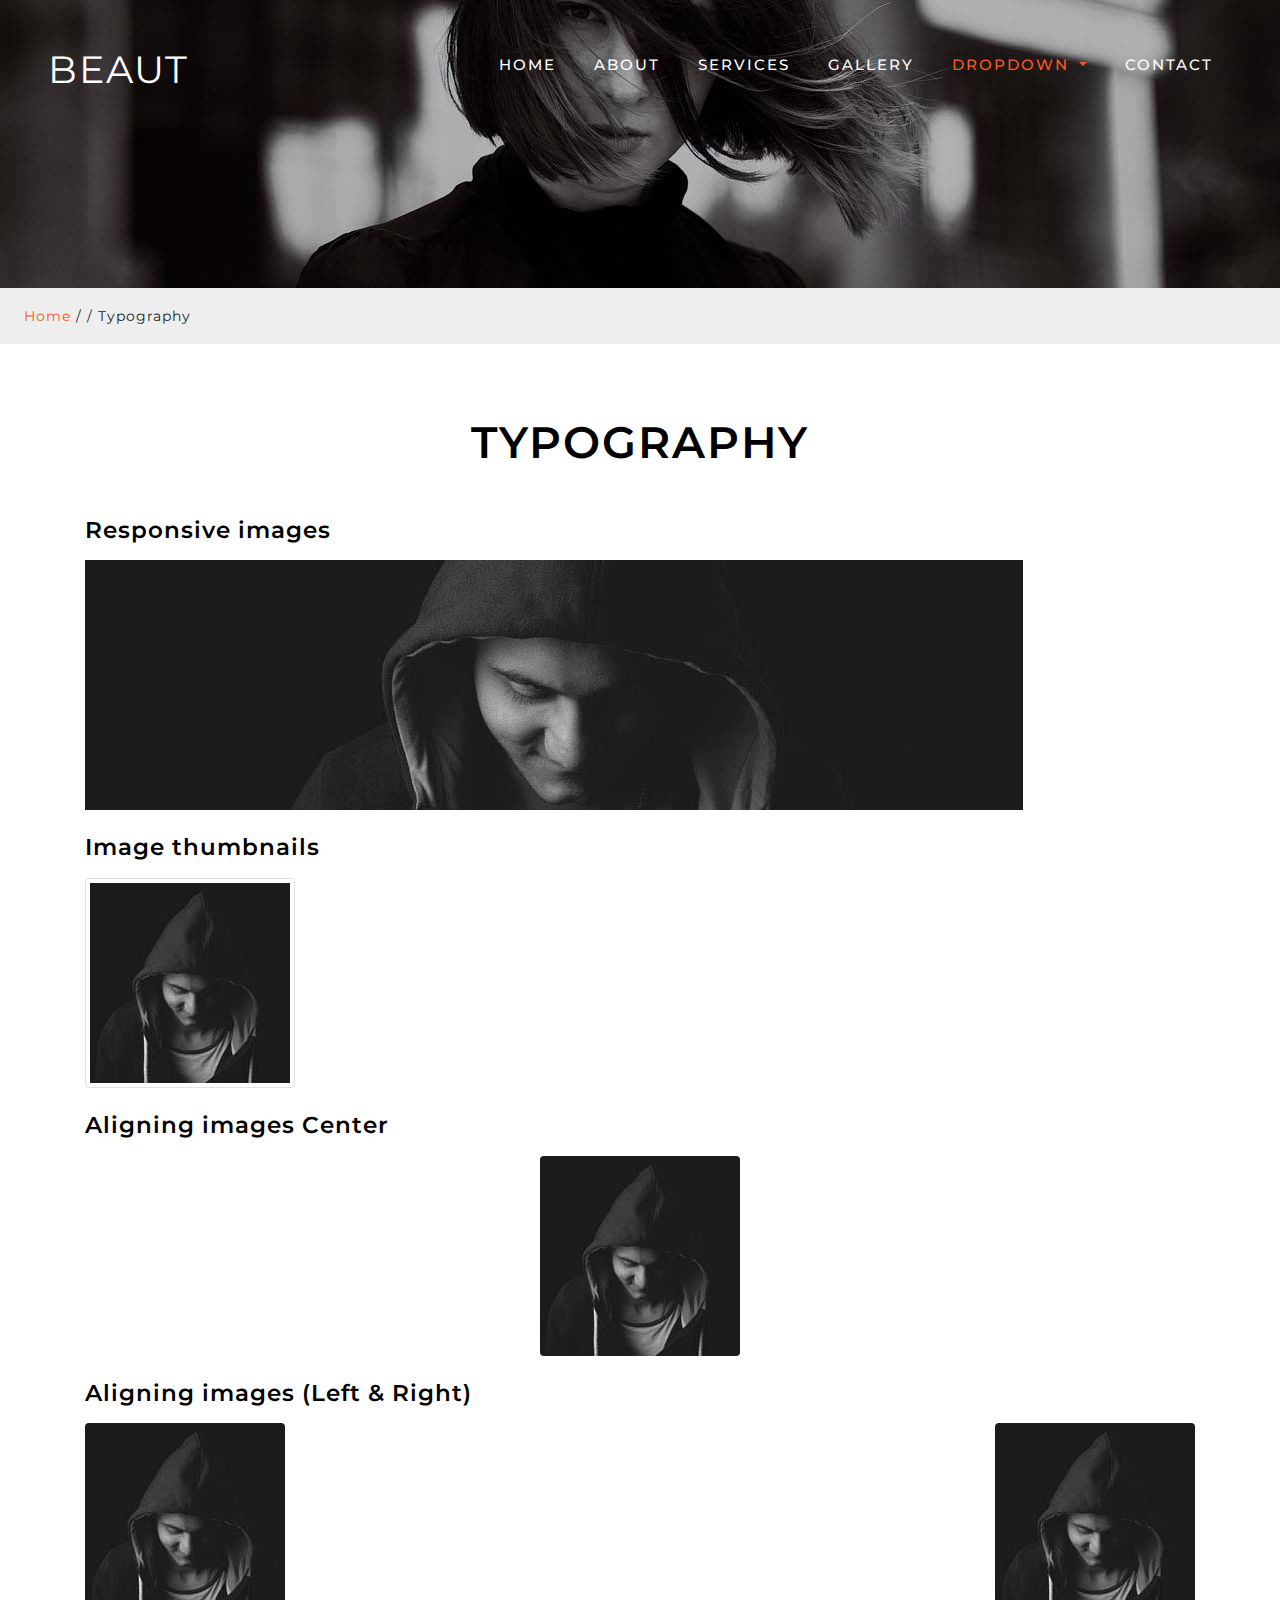
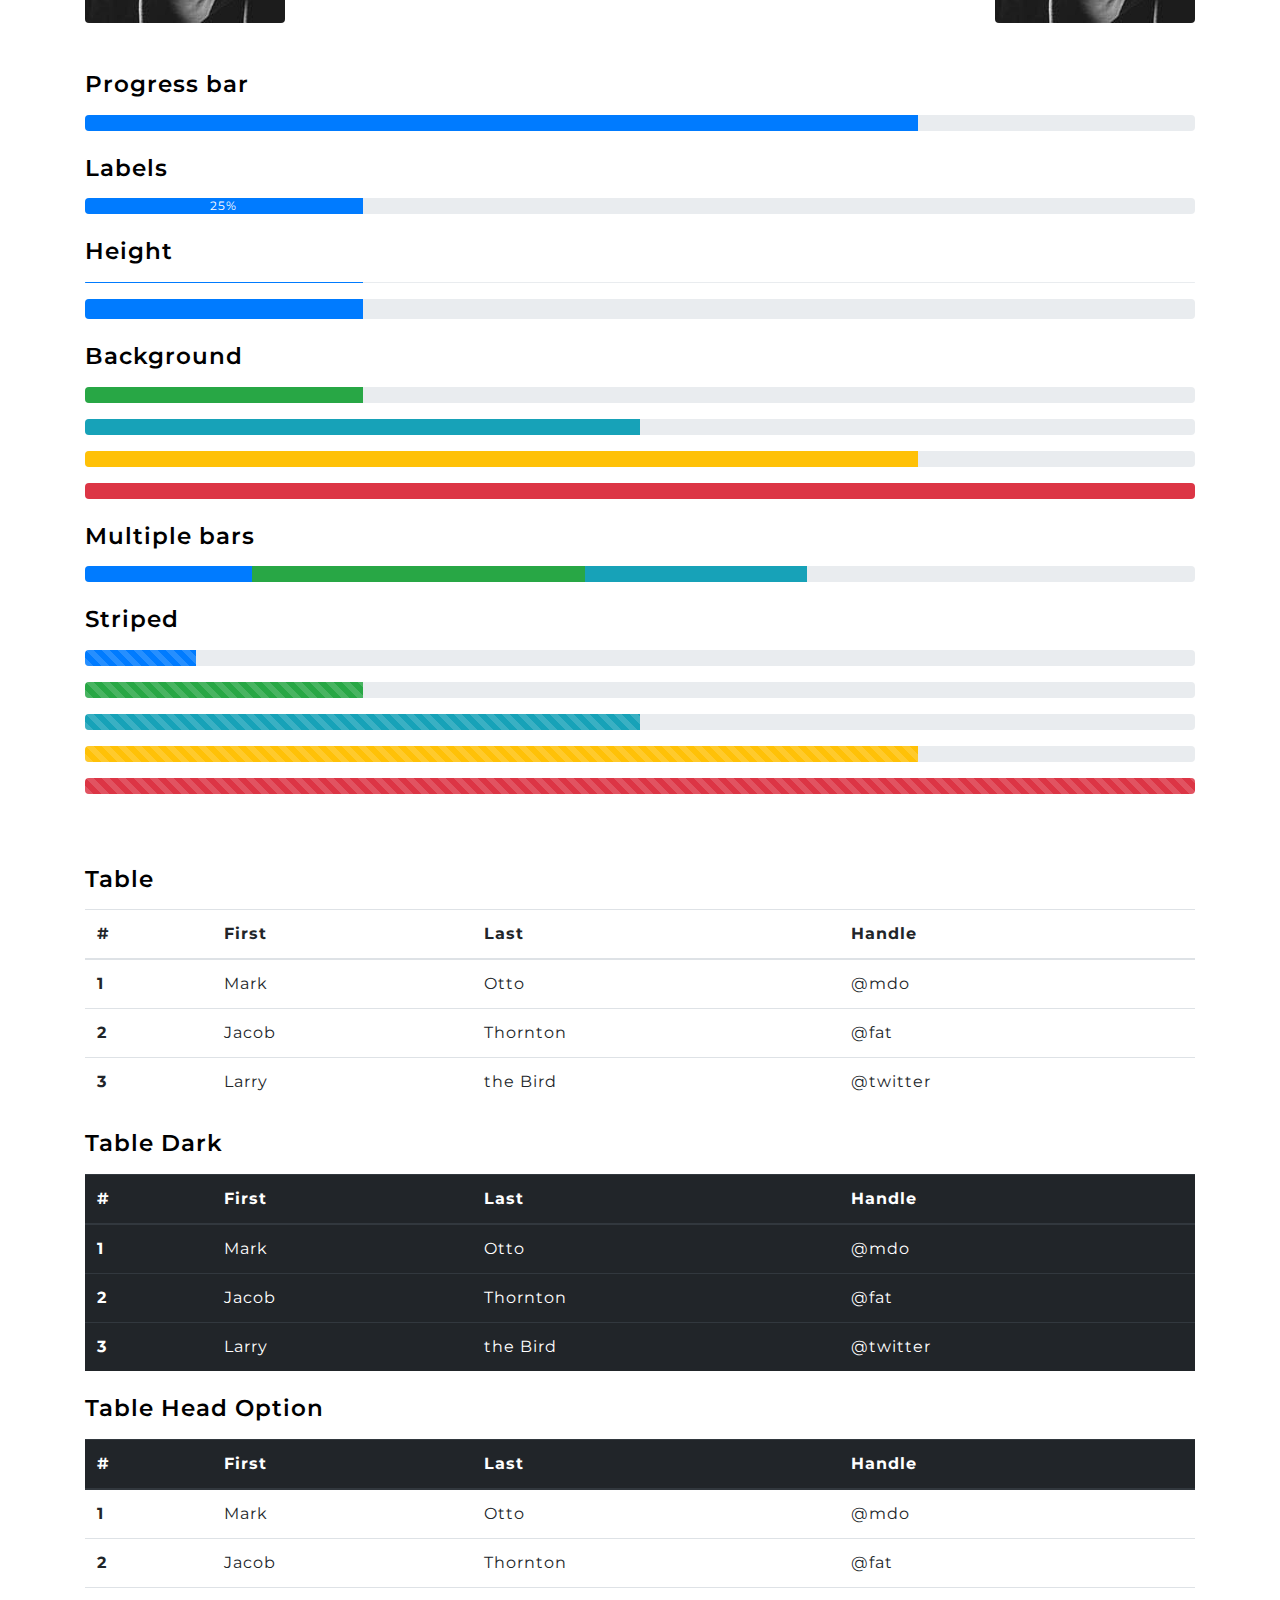
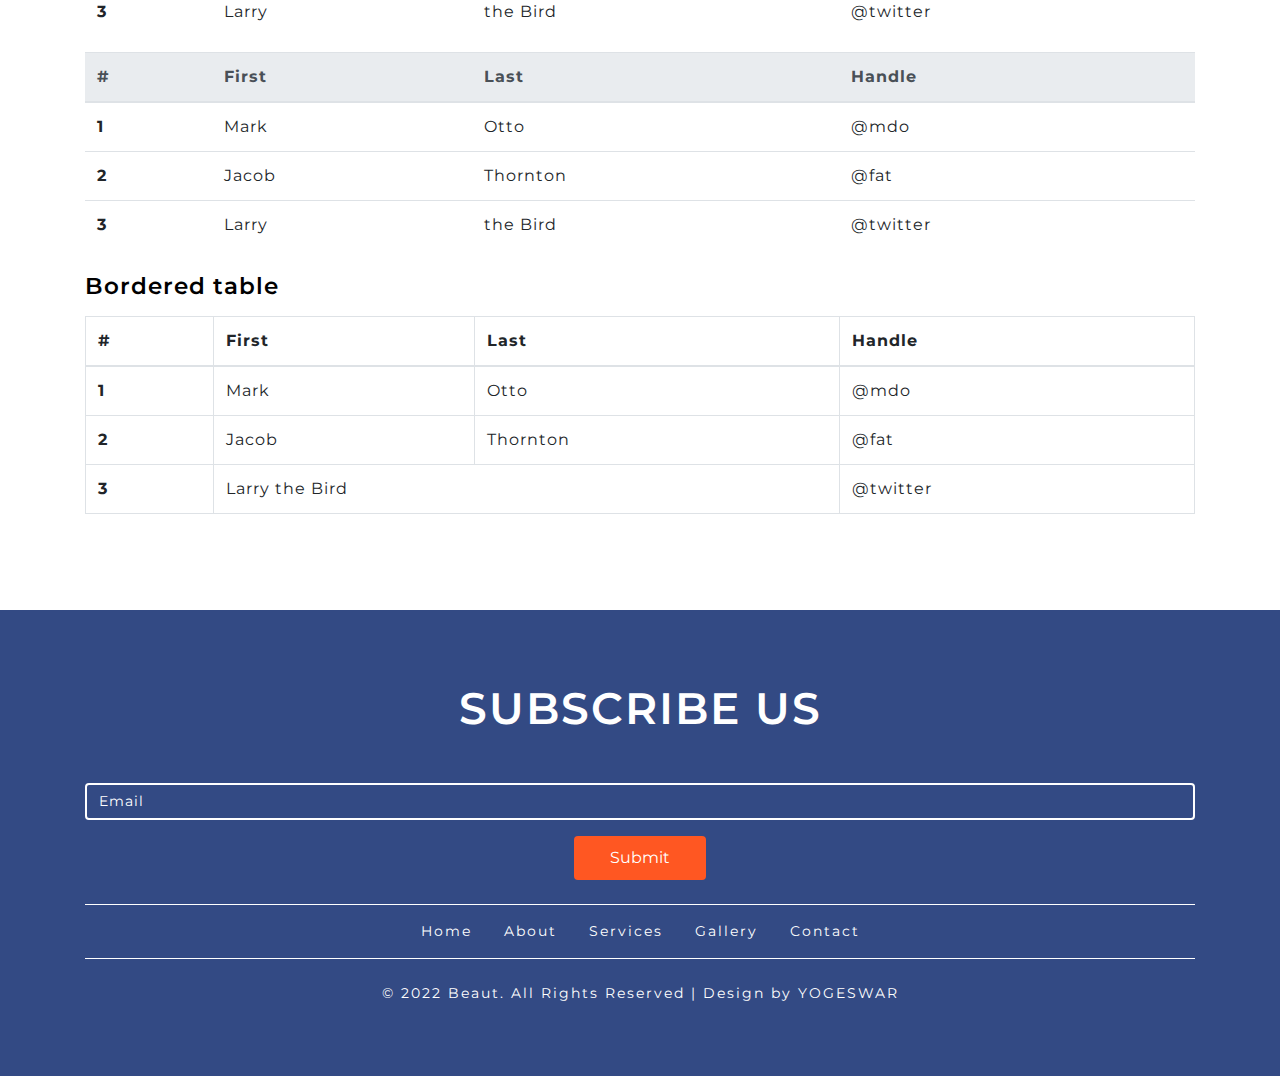
<file: typography.html>
<!DOCTYPE html>
<html lang="zxx">
   <head>
      <title>Fashion Website | Home</title>
      <!--meta tags -->
      <meta charset="UTF-8">
      <meta name="viewport" content="width=device-width, initial-scale=1">
      <meta name="keywords" content="Beaut Responsive web template, Bootstrap Web Templates, Flat Web Templates, Android Compatible web template, 
         Smartphone Compatible web template, free webdesigns for Nokia, Samsung, LG, SonyEricsson, Motorola web design" />
      <script>
         addEventListener("load", function () {
         	setTimeout(hideURLbar, 0);
         }, false);
         
         function hideURLbar() {
         	window.scrollTo(0, 1);
         }
      </script>
      <!--//meta tags ends here-->
      <!--booststrap-->
      <link href="css/bootstrap.min.css" rel="stylesheet" type="text/css" media="all">
      <!--//booststrap end-->
      <!-- font-awesome icons -->
      <link href="css/fontawesome-all.min.css" rel="stylesheet" type="text/css" media="all">
      <!-- //font-awesome icons -->
      <link href="css/style.css" rel='stylesheet' type='text/css' media="all">
      <!--//stylesheets-->
      <link href="//fonts.googleapis.com/css?family=Montserrat:300,400,500" rel="stylesheet">
      <link href="//fonts.googleapis.com/css?family=Berkshire+Swash" rel="stylesheet">
   </head>
   <body>
      <!--headder-->
      <div class="header-outs" id="home">
         <div class="header-bar">
            <nav class="navbar navbar-expand-lg navbar-light">
               <div class="hedder-up">
                  <h1><a class="navbar-brand" href="index.html">Beaut</a></h1>
               </div>
               <button class="navbar-toggler" type="button" data-toggle="collapse" data-target="#navbarSupportedContent" aria-controls="navbarSupportedContent" aria-expanded="false" aria-label="Toggle navigation">
               <span class="navbar-toggler-icon"></span>
               </button>
               <div class="collapse navbar-collapse justify-content-end" id="navbarSupportedContent">
                  <ul class="navbar-nav ">
                     <li class="nav-item">
                        <a class="nav-link" href="index.html">Home <span class="sr-only">(current)</span></a>
                     </li>
                     <li class="nav-item ">
                        <a href="about.html" class="nav-link">About</a>
                     </li>
                     <li class="nav-item">
                        <a href="service.html" class="nav-link scroll">Services</a>
                     </li>
                     <li class="nav-item ">
                        <a href="gallery.html" class="nav-link">Gallery</a>
                     </li>
                     <li class="nav-item dropdown active">
                        <a class="nav-link dropdown-toggle" href="#" id="navbarDropdown" role="button" data-toggle="dropdown" aria-haspopup="true" aria-expanded="false">
                        Dropdown
                        </a>
                        <div class="dropdown-menu" aria-labelledby="navbarDropdown">
                           <a class="nav-link" href="icons.html">Icons</a>
                           <a class="nav-link" href="typography.html">Typography</a>
                        </div>
                     </li>
                     <li class="nav-item">
                        <a href="contact.html" class="nav-link">Contact</a>
                     </li>
                  </ul>
               </div>
            </nav>
         </div>
      </div>
      <!-- //Navigation-->
      <!--//headder-->
      <!-- banner -->
      <div class="inner_page-banner one-img">
      </div>
      <!--//banner -->
      <!-- short -->
      <div class="using-border py-3">
         <div class="inner_breadcrumb  ml-4">
            <ul class="short_ls">
               <li>
                  <a href="index.html">Home</a>
                  <span>/ /</span>
               </li>
               <li>Typography</li>
            </ul>
         </div>
      </div>
      <!-- //short-->
      <!--Typography-->
      <section class="about-inner py-lg-4 py-md-3 py-sm-3 py-3">
         <div class="container py-lg-5 py-md-4 py-sm-4 py-3">
            <h3 class="title text-center mb-lg-5 mb-md-4 mb-sm-4 mb-3">Typography</h3>
            <div class="typo-grids">
               <div class="sub-title">
                  <div class="sub-head mb-3">
                     <h4>Responsive images</h4>
                  </div>
                  <div class="bd-example mb-4">
                     <img src="images/tp1.jpg" class="img-fluid" alt="Responsive image">
                  </div>
               </div>
               <div class="sub-title">
                  <div class="sub-head mb-3">
                     <h4>Image thumbnails</h4>
                  </div>
                  <div class="bd-example mb-4">
                     <img src="images/tp2.jpg" alt="..." class="img-thumbnail">
                  </div>
               </div>
               <div class="sub-title">
                  <div class="sub-head mb-3">
                     <h4>Aligning images Center</h4>
                  </div>
                  <div class="bd-example text-center mb-4">
                     <img src="images/tp2.jpg" class="rounded mx-auto d-block" alt="...">
                  </div>
               </div>
               <div class="sub-title">
                  <div class="sub-head mb-3">
                     <h4>Aligning images (Left & Right)</h4>
                  </div>
                  <div class="bd-example mb-4">
                     <img src="images/tp2.jpg" class="rounded float-left" alt="...">
                     <img src="images/tp2.jpg" class="rounded float-right" alt="...">
                  </div>
                  <div class="clearfix"></div>
               </div>
            </div>
            <div class="typo-grids pt-md-5 pt-sm-4 pt-4">
               <div class="sub-title">
                  <div class="sub-head mb-3">
                     <h4>Progress bar</h4>
                  </div>
                  <div class="bd-example mb-4">
                     <div class="progress">
                        <div class="progress-bar w-75" role="progressbar" aria-valuenow="75" aria-valuemin="0" aria-valuemax="100"></div>
                     </div>
                  </div>
               </div>
               <div class="sub-title">
                  <div class="sub-head mb-3">
                     <h4>Labels</h4>
                  </div>
                  <div class="bd-example mb-4">
                     <div class="progress">
                        <div class="progress-bar" role="progressbar" style="width: 25%;" aria-valuenow="25" aria-valuemin="0" aria-valuemax="100">25%</div>
                     </div>
                  </div>
               </div>
               <div class="sub-title">
                  <div class="sub-head mb-3">
                     <h4>Height</h4>
                  </div>
                  <div class="bd-example mb-4">
                     <div class="progress  mb-3" style="height: 1px;">
                        <div class="progress-bar" role="progressbar" style="width: 25%;" aria-valuenow="25" aria-valuemin="0" aria-valuemax="100"></div>
                     </div>
                     <div class="progress" style="height: 20px;">
                        <div class="progress-bar" role="progressbar" style="width: 25%;" aria-valuenow="25" aria-valuemin="0" aria-valuemax="100"></div>
                     </div>
                  </div>
               </div>
               <div class="sub-title">
                  <div class="sub-head mb-3">
                     <h4>Background</h4>
                  </div>
                  <div class="bd-example mb-4">
                     <div class="progress mb-3">
                        <div class="progress-bar bg-success" role="progressbar" style="width: 25%" aria-valuenow="25" aria-valuemin="0" aria-valuemax="100"></div>
                     </div>
                     <div class="progress mb-3">
                        <div class="progress-bar bg-info" role="progressbar" style="width: 50%" aria-valuenow="50" aria-valuemin="0" aria-valuemax="100"></div>
                     </div>
                     <div class="progress mb-3">
                        <div class="progress-bar bg-warning" role="progressbar" style="width: 75%" aria-valuenow="75" aria-valuemin="0" aria-valuemax="100"></div>
                     </div>
                     <div class="progress mb-3">
                        <div class="progress-bar bg-danger" role="progressbar" style="width: 100%" aria-valuenow="100" aria-valuemin="0" aria-valuemax="100"></div>
                     </div>
                  </div>
               </div>
               <div class="sub-title">
                  <div class="sub-head mb-3">
                     <h4>Multiple bars</h4>
                  </div>
                  <div class="bd-example mb-4">
                     <div class="progress">
                        <div class="progress-bar" role="progressbar" style="width: 15%" aria-valuenow="15" aria-valuemin="0" aria-valuemax="100"></div>
                        <div class="progress-bar bg-success" role="progressbar" style="width: 30%" aria-valuenow="30" aria-valuemin="0" aria-valuemax="100"></div>
                        <div class="progress-bar bg-info" role="progressbar" style="width: 20%" aria-valuenow="20" aria-valuemin="0" aria-valuemax="100"></div>
                     </div>
                  </div>
               </div>
               <div class="sub-title">
                  <div class="sub-head mb-3">
                     <h4>Striped</h4>
                  </div>
                  <div class="bd-example mb-4">
                     <div class="progress mb-3">
                        <div class="progress-bar progress-bar-striped" role="progressbar" style="width: 10%" aria-valuenow="10" aria-valuemin="0" aria-valuemax="100"></div>
                     </div>
                     <div class="progress mb-3">
                        <div class="progress-bar progress-bar-striped bg-success" role="progressbar" style="width: 25%" aria-valuenow="25" aria-valuemin="0" aria-valuemax="100"></div>
                     </div>
                     <div class="progress mb-3">
                        <div class="progress-bar progress-bar-striped bg-info" role="progressbar" style="width: 50%" aria-valuenow="50" aria-valuemin="0" aria-valuemax="100"></div>
                     </div>
                     <div class="progress mb-3">
                        <div class="progress-bar progress-bar-striped bg-warning" role="progressbar" style="width: 75%" aria-valuenow="75" aria-valuemin="0" aria-valuemax="100"></div>
                     </div>
                     <div class="progress mb-3">
                        <div class="progress-bar progress-bar-striped bg-danger" role="progressbar" style="width: 100%" aria-valuenow="100" aria-valuemin="0" aria-valuemax="100"></div>
                     </div>
                  </div>
               </div>
            </div>
            <div class="typo-grids pt-md-5 pt-sm-4 pt-4">
               <div class="sub-title">
                  <div class="sub-head mb-3">
                     <h4>Table</h4>
                  </div>
                  <div class="bd-example mb-4">
                     <table class="table">
                        <thead>
                           <tr>
                              <th scope="col">#</th>
                              <th scope="col">First</th>
                              <th scope="col">Last</th>
                              <th scope="col">Handle</th>
                           </tr>
                        </thead>
                        <tbody>
                           <tr>
                              <th scope="row">1</th>
                              <td>Mark</td>
                              <td>Otto</td>
                              <td>@mdo</td>
                           </tr>
                           <tr>
                              <th scope="row">2</th>
                              <td>Jacob</td>
                              <td>Thornton</td>
                              <td>@fat</td>
                           </tr>
                           <tr>
                              <th scope="row">3</th>
                              <td>Larry</td>
                              <td>the Bird</td>
                              <td>@twitter</td>
                           </tr>
                        </tbody>
                     </table>
                  </div>
               </div>
               <div class="sub-title">
                  <div class="sub-head mb-3">
                     <h4>Table Dark</h4>
                  </div>
                  <div class="bd-example mb-4">
                     <table class="table table-dark">
                        <thead>
                           <tr>
                              <th scope="col">#</th>
                              <th scope="col">First</th>
                              <th scope="col">Last</th>
                              <th scope="col">Handle</th>
                           </tr>
                        </thead>
                        <tbody>
                           <tr>
                              <th scope="row">1</th>
                              <td>Mark</td>
                              <td>Otto</td>
                              <td>@mdo</td>
                           </tr>
                           <tr>
                              <th scope="row">2</th>
                              <td>Jacob</td>
                              <td>Thornton</td>
                              <td>@fat</td>
                           </tr>
                           <tr>
                              <th scope="row">3</th>
                              <td>Larry</td>
                              <td>the Bird</td>
                              <td>@twitter</td>
                           </tr>
                        </tbody>
                     </table>
                  </div>
               </div>
               <div class="sub-title">
                  <div class="sub-head mb-3 ">
                     <h4>Table Head Option</h4>
                  </div>
                  <div class="bd-example mb-4">
                     <table class="table">
                        <thead class="thead-dark">
                           <tr>
                              <th scope="col">#</th>
                              <th scope="col">First</th>
                              <th scope="col">Last</th>
                              <th scope="col">Handle</th>
                           </tr>
                        </thead>
                        <tbody>
                           <tr>
                              <th scope="row">1</th>
                              <td>Mark</td>
                              <td>Otto</td>
                              <td>@mdo</td>
                           </tr>
                           <tr>
                              <th scope="row">2</th>
                              <td>Jacob</td>
                              <td>Thornton</td>
                              <td>@fat</td>
                           </tr>
                           <tr>
                              <th scope="row">3</th>
                              <td>Larry</td>
                              <td>the Bird</td>
                              <td>@twitter</td>
                           </tr>
                        </tbody>
                     </table>
                     <table class="table">
                        <thead class="thead-light">
                           <tr>
                              <th scope="col">#</th>
                              <th scope="col">First</th>
                              <th scope="col">Last</th>
                              <th scope="col">Handle</th>
                           </tr>
                        </thead>
                        <tbody>
                           <tr>
                              <th scope="row">1</th>
                              <td>Mark</td>
                              <td>Otto</td>
                              <td>@mdo</td>
                           </tr>
                           <tr>
                              <th scope="row">2</th>
                              <td>Jacob</td>
                              <td>Thornton</td>
                              <td>@fat</td>
                           </tr>
                           <tr>
                              <th scope="row">3</th>
                              <td>Larry</td>
                              <td>the Bird</td>
                              <td>@twitter</td>
                           </tr>
                        </tbody>
                     </table>
                  </div>
               </div>
               <div class="sub-title">
                  <div class="sub-head mb-3">
                     <h4>Bordered table</h4>
                  </div>
                  <div class="bd-example mb-4">
                     <table class="table table-bordered">
                        <thead>
                           <tr>
                              <th scope="col">#</th>
                              <th scope="col">First</th>
                              <th scope="col">Last</th>
                              <th scope="col">Handle</th>
                           </tr>
                        </thead>
                        <tbody>
                           <tr>
                              <th scope="row">1</th>
                              <td>Mark</td>
                              <td>Otto</td>
                              <td>@mdo</td>
                           </tr>
                           <tr>
                              <th scope="row">2</th>
                              <td>Jacob</td>
                              <td>Thornton</td>
                              <td>@fat</td>
                           </tr>
                           <tr>
                              <th scope="row">3</th>
                              <td colspan="2">Larry the Bird</td>
                              <td>@twitter</td>
                           </tr>
                        </tbody>
                     </table>
                  </div>
               </div>
            </div>
         </div>
      </section>
      <!--//Typography-->
      <!--footer -->
      <footer class="py-lg-4 py-md-3 py-sm-3 py-3">
         <div class="container py-lg-5 py-md-5 py-sm-4 py-3">
            <h3 class="title clr text-center mb-lg-5 mb-md-4 mb-sm-4 mb-3"> Subscribe US</h3>
            <div class="sub-wthree-form">
               <form>
                  <div class="form-group email-sub-agile">
                     <input type="email" class="form-control email-sub-agile" placeholder="Email">
                  </div>
                  <div class="text-center">
                     <button type="submit" class="btn subscrib-btnn">Submit</button>
                  </div>
               </form>
            </div>
            <div class="buttom-nav py-sm-4 py-3">
               <nav class="border-line py-2">
                  <ul class="nav justify-content-center">
                     <li class="nav-item active">
                        <a class="nav-link" href="index.html">Home <span class="sr-only">(current)</span></a>
                     </li>
                     <li class="nav-item">
                        <a href="about.html" class="nav-link ">About</a>
                     </li>
                     <li class="nav-item">
                        <a href="service.html" class="nav-link">Services</a>
                     </li>
                     <li class="nav-item">
                        <a href="gallery.html" class="nav-link">Gallery</a>
                     </li>
                     <li class="nav-item">
                        <a href="contact.html" class="nav-link">Contact</a>
                     </li>
                  </ul>
               </nav>
            </div>
            <div class="copy-agile-right text-center">
               <p> 
                  © 2022 Beaut. All Rights Reserved | Design by YOGESWAR
               </p>
            </div>
         </div>
      </footer>
      <!--//footer-->
      <!--js working-->
      <script src='js/jquery-2.2.3.min.js'></script>
      <!--//js working-->
      <!-- gallery -->
      <!--bootstrap working-->
      <script src="js/bootstrap.min.js"></script>
      <!-- //bootstrap working-->
   </body>
</html>
</file>
<file: css/style.css>
/*--
Author: W3layouts
Author URL: http://w3layouts.com
License: Creative Commons Attribution 3.0 Unported
License URL: http://creativecommons.org/licenses/by/3.0/
--*/
html,
body {
padding: 0;
margin: 0;
background: #fff;
letter-spacing: 1px;
font-family: 'Montserrat', sans-serif;
}
body a {
outline: none;
transition: 0.5s all;
-webkit-transition: 0.5s all;
-moz-transition: 0.5s all;
-o-transition: 0.5s all;
-ms-transition: 0.5s all;
text-decoration: none;
}
body a:hover {
text-decoration: none;
}
body a:focus,
a:hover {
text-decoration: none;
}
input[type="button"],
input[type="submit"] {
transition: 0.5s all;
-webkit-transition: 0.5s all;
-moz-transition: 0.5s all;
-o-transition: 0.5s all;
-ms-transition: 0.5s all;
letter-spacing: 1px;
font-family: 'Montserrat', sans-serif;
}
select,input[type="email"],input[type="text"],input[type=password],
input[type="button"],input[type="submit"],textarea{
font-family: 'Montserrat', sans-serif;
transition:0.5s all;
-webkit-transition:0.5s all;
-moz-transition:0.5s all;
-o-transition:0.5s all;
-ms-transition:0.5s all;
letter-spacing: 1px;
}
h1,
h2,
h3,
h4,
h5,
h6 {
margin: 0;
padding: 0;
font-family: 'Montserrat', sans-serif;
letter-spacing: 1px;
}
p {
margin: 0;
padding: 0;
letter-spacing: 1px;
font-family: 'Montserrat', sans-serif;
}
ul {
margin: 0;
padding: 0;
list-style-type: none;
}
/*-- //Reset-Code --*/
.title {
font-size: 50px;
color: #000;
letter-spacing: 3px;
font-weight: 600;
text-transform: uppercase;
}
.clr {
color: #fff;
}
.lft{    text-align: left;}
.rigt{    text-align: right;}
/*-- header --*/ 
/*-- nav --*/
.header-bar {
position: absolute;
width: 100%;
z-index: 99;
}
h1 a.navbar-brand {
font-size: 41px;
color: #fff !important;
text-transform: uppercase;
font-weight: 400;
letter-spacing: 2px;
margin: 0px;
}
.navbar-light .navbar-nav .nav-link {
color: #fff;
font-size: 15px;
letter-spacing: 2px;
text-transform: uppercase;
font-weight: 500;
padding: 10px 25px;
transition: 0.5s all;
-webkit-transition: 0.5s all;
-moz-transition: 0.5s all;
-o-transition: 0.5s all;
-ms-transition: 0.5s all;
}
nav.navbar.navbar-expand-lg.navbar-light {
background: rgba(14, 14, 14, 0);
padding: 2em 3em 0em;
}
.navbar-light .navbar-nav .nav-link:focus, .navbar-light .navbar-nav .nav-link:hover {
color:#ff5722;
}
.navbar-light .navbar-nav .active>.nav-link,
.navbar-light .navbar-nav .nav-link.active, 
.navbar-light .navbar-nav .nav-link.open, 
.navbar-light .navbar-nav .open>.nav-link {
color: #ff5722 ;
}
.navbar-light .navbar-nav .active>.nav-link, .navbar-light .navbar-nav .nav-link.active, .navbar-light .navbar-nav .nav-link.show, .navbar-light .navbar-nav .show>.nav-link {
color: #ff5722;
}
/*-- //nav --*/
/*-- //header --*/ 
/*-- inner-banner --*/ 
.inner_page-banner {
text-align: center;
background: url(../images/b1.jpg) no-repeat center;
background-size: cover;
-webkit-background-size: cover;
-moz-background-size: cover;
-o-background-size: cover;
-ms-background-size: cover;
min-height: 300px;
}
ul.short_ls li a {
color: #ff5722;
text-decoration: none;
}
ul.short_ls li {
list-style: none;
display: inline-block;
letter-spacing: 1px;
font-size: 14px;
}
.using-border {
width: 100%;
border: none;
background: #eee;
}
/*-- //inner-banner --*/ 
/*-- banner --*/ 
.hedder-up {
padding: 10px 0px 0px;
text-align: center;
}
.one-img{  background: url(../images/b1.jpg)no-repeat center;}
.two-img{  background: url(../images/b2.jpg)no-repeat center;}
.three-img{  background: url(../images/b3.jpg)no-repeat center;} 
.slider-img{  background-size: cover;
min-height: 800px;}  
.rslides {
position: relative;
list-style: none;
overflow: hidden;
width: 100%;
padding: 0;
margin: 0;
}
.rslides li {
-webkit-backface-visibility: hidden;
position: absolute;
display: none;
width: 100%;
left: 0;
top: 0;
}
.rslides li:first-child {
position: relative;
display: block;
float: left;
}
.rslides img {
display: block;
height: auto;
float: left;
width: 100%;
border: 0;
}
/*-- //banner Slider --*/
.rslides {
margin: 0 auto 40px;
}
#slider2,
#slider3 {
box-shadow: none;
-moz-box-shadow: none;
-webkit-box-shadow: none;
margin: 0 auto;
}
.rslides_tabs {
list-style: none;
padding: 0;
background: rgba(0,0,0,.25);
box-shadow: 0 0 1px rgba(255,255,255,.3), inset 0 0 5px rgba(0,0,0,1.0);
-moz-box-shadow: 0 0 1px rgba(255,255,255,.3), inset 0 0 5px rgba(0,0,0,1.0);
-webkit-box-shadow: 0 0 1px rgba(255,255,255,.3), inset 0 0 5px rgba(0,0,0,1.0);
font-size: 18px;
list-style: none;
margin: 0 auto 50px;
max-width: 540px;
padding: 10px 0;
text-align: center;
width: 100%;
}
.rslides_tabs li {
display: inline;
float: none;
margin-right: 1px;
}
.rslides_tabs a {
width: auto;
line-height: 20px;
padding: 9px 20px;
height: auto;
background: transparent;
display: inline;
}
.rslides_tabs li:first-child {
margin-left: 0;
}
.rslides_tabs .rslides_here a {
background: rgba(255,255,255,.1);
color: #fff;
font-weight: bold;
}
a {
color: #fff;
text-decoration: none;
}
/* Callback example */
/*.events {
list-style: none;
}*/
.callbacks_container {
position: relative;
float: left;
width: 100%;
}
.callbacks {
position: relative;
list-style: none;
overflow: hidden;
width: 100%;
padding: 0;
margin: 0;
}
.callbacks li {
position: absolute;
width: 100%;
left: 0;
top: 0;
}
.callbacks img {
display: block;
position: relative;
z-index: 1;
height: auto;
width: 100%;
border: 0;
}
.callbacks .caption {
display: block;
position: absolute;
z-index: 2;
font-size: 20px;
text-shadow: none;
color: #fff;
background: #000;
background: rgba(0,0,0, .8);
left: 0;
right: 0;
bottom: 0;
padding: 10px 20px;
margin: 0;
max-width: none;
}
.slider-info {
padding: 22em 0 0;
width: 100%;
}
.upper-info {
position: relative;
}
.bottom-info {
position: absolute;
width: 74%;
bottom: 221px;
left: 13%;
}
.upper-info h5 {
font-size: 8em;
color: #ff5722;
text-transform: uppercase;
font-weight: 600;
letter-spacing: 8px;
}
.slider-info h4 {
color: #fff;
font-size: 42px;
letter-spacing: 5px;
}
.outs_more-buttn a,.outs-about-buttn a {
font-size: 14px;
color: #fff;
text-decoration: none;
text-transform: uppercase;
display: inline-block;
letter-spacing: 2px;
background-color: rgba(255, 255, 255, 0.05);
outline: none;
padding: 10px 22px;
border: 2px double #ff5722;
margin-top: 87px;
}
.outs_more-buttn a:hover{
background:#ff5722;
color: #fff;
}
/*.callbacks_nav {
position: absolute;
-webkit-tap-highlight-color: rgba(0,0,0,0);
top: 80%;
left: 0;
opacity: 0.7;
z-index: 3;
text-indent: -9999px;
overflow: hidden;
text-decoration: none;
height: 53px;
width: 53px;
background:rgba(230, 230, 230, 0) url("../images/left-arrow.png") no-repeat left top;
margin-top: -45px;
}*/
/*.callbacks_nav:active {
opacity: 1.0;
}*/
/*.callbacks_nav.next {
left: auto;
background:rgba(230, 230, 230, 0)  url("../images/right-arrow.png") no-repeat 0px 0px;
background-position: right top;
right: 0;
}*/
/*.callbacks_nav ,
.callbacks_nav.next {
background-size:40px;
}*/
#slider3-pager a {
display: inline-block;
}
#slider3-pager img {
float: left;
}
#slider3-pager .rslides_here a {
background: transparent;
box-shadow: 0 0 0 2px #666;
}
#slider3-pager a {
padding: 0;
}
/*--pager--*/
.callbacks_tabs {
list-style: none;
position: absolute;
padding: 0;
bottom: 40%;
right: 4%;
margin: 0;
z-index: 9;
display: block;
text-align: center;
}
.callbacks_tabs li {
display: block;
margin: 0px 11px 0px;
}
.callbacks_tabs a {
visibility: hidden;
}
.callbacks_tabs a:after {
content: "\f111";
font-size: 0;
font-family: FontAwesome;
visibility: visible;
display: block;
width: 21px;
height: 21px;
display: inline-block;
background: #ff5722;
border: none;
border-radius: 50%;
}
.callbacks_here a:after {
background: #000;
border: 4px solid #ff5722;
}
/*-- //banner --*/
/*--about --*/
.agile-abt-info h2 {
font-size: 37px;
color: #ff5722;
padding-bottom: 20px;
line-height: 51px;
font-weight: bold;
font-family: 'Berkshire Swash', cursive;
}
.info-sub-w3 p{
font-size: 14px;
letter-spacing: 2px;
color: #000;
line-height: 28px;
}
.outs-about-buttn a {
margin-top: 28px;
background: #ff5722;
}
.outs-about-buttn a:hover {border:2px solid #ff5722;
background:rgba(255, 255, 255, 0.05);
color:#000;}
/*-- counter--*/
.rate {
background: url(../images/r1.jpg)no-repeat center;
}
.stats-grid {
text-align: center;
margin: 0 auto;
}
.counter {
font-size: 25px;
color: #f76200;
font-weight: 500; 
letter-spacing: 1px;
}
.stat-info h4 {
font-size: 23px;
color: #000;
letter-spacing: 1px;
font-family: 'Berkshire Swash', cursive;
}
.stats-grid span {
font-size: 37px;
color: #ff5722;
}
/*-- //counter --*/
/*-- //About-inner --*/
.wls-sub-hedder-right h4 {
font-size: 31px;
color: #ff5722;
font-weight: 600;
}
.using-sub-para p {
font-size: 14px;
color: #000;
letter-spacing: 1px;
line-height: 27px;
}
.abut-info-left h4 {
font-size: 22px;
text-transform: capitalize;
letter-spacing: 2px;
padding-bottom: 8px;
color: #000;
font-weight:500;
line-height: 34px;
}
.abut-info-left p {
font-size: 14px;
color: #000;
}
.abut-num-left h6 {
font-size: 25px;
text-align: center;
color: #fff;
background: #334a84;
width: 56px;
height: 56px;
margin: 0 auto;
line-height: 57px;
border-radius: 50px;
}
.about-inner-arrow ul li p {
display: inline-block;
font-size: 15px;
}
.about-inner-arrow span.dog-arrow {
color: #334a84;
font-size: 18px;
}
/*-- //About-inner --*/
/*-- //About --*/
/*-- services --*/
.service,.team,footer{
background:#334a84;
}
.ser-one{    background: url(../images/ss1.jpg) no-repeat center;
}
.ser-two{    background: url(../images/ss2.jpg) no-repeat center;
}
.ser-three{    background: url(../images/ss3.jpg) no-repeat center;
}
.ser-four{    background: url(../images/ss4.jpg) no-repeat center;
}
.ser-one,.ser-two,.ser-three,.ser-four	{
background-size: cover;
min-height:244px;}
.white-right h4 {
font-size: 26px;
color: #ff5722;
letter-spacing: 2px;
margin: 17px 0px;
}
.white-right p {
line-height: 25px;
font-size: 15px;
color: #000;
padding-bottom: 12px;
}
.white-left span {
font-size: 44px;
color: #000;
transition: 0.5s all;
-webkit-transition: 0.5s all;
-moz-transition: 0.5s all;
-o-transition: 0.5s all;
-ms-transition: 0.5s all;
}
.white-shadow {
background: #ffffff;
}
.white-shadow:hover span.banner-icon {
color: #ff5722;
}
.outs-agile-buttn a {
font-size: 14px;
color:  #ff5722;
}
.outs-agile-buttn a:hover{color:#000;}
.agileinfo-service-img{ text-align:center;
}
.ser-service-grid{transition: 0.5s all;
-webkit-transition: 0.5s all;
-moz-transition: 0.5s all;
-o-transition: 0.5s all;
-ms-transition: 0.5s all;}
.agileinfo-service-four-grids {
transition: 0.5s all;
-webkit-transition: 0.5s all;
-moz-transition: 0.5s all;
-o-transition: 0.5s all;
-ms-transition: 0.5s all;
}
.ser-sub-inner {
background: #000;
}
.ser-sub-inner p {
font-size: 14px;
line-height: 24px;
}
.ser-title {
padding: 3em 2em 2em;
}
.ser-title h4 {
font-size: 24px;
line-height: 38px;
color: #fff;
}
.ser-middle-service {
background: #ff5722;
}
.ser-middle-service p {
font-size: 14px;
color: #fff;
line-height: 28px;
transition: 0.5s all;
-webkit-transition: 0.5s all;
-moz-transition: 0.5s all;
-o-transition: 0.5s all;
-ms-transition: 0.5s all;
}
.ser-service-grid:hover .ser-sub-inner {
background:#ff5722;
}
/*-- //services --*/
/*-- blog--*/
.left-side-agile h4 {
font-size: 28px;
letter-spacing: 1px;
line-height: 44px;
color: #ff5722;
font-family: 'Berkshire Swash', cursive;
}
p.groom-right {
font-size: 14px;
letter-spacing: 2px;
color: #000;
line-height: 30px;
padding: 25px 0px;
}
.blog-w3l-bottom img,.blog-w3l-left img, 
.blog-w3l-right img {
-webkit-box-shadow:2px 6px 17px -4px rgb(0, 0, 0);
-moz-box-shadow:2px 6px 17px -4px rgb(0, 0, 0);
box-shadow:2px 6px 17px -4px rgb(0, 0, 0);
}
/*--// blog--*/
/*--team--*/
.w3l-team-info {
position: relative;
}
.team-info-list {
position: absolute;
bottom: 49px;
left: -8%;
width: 33%;
background: #ff5722;
}
.team-info-list h5{
font-size: 20px;
color: #fff;
padding-bottom: 7px;
}
.team-info-list p {
font-size: 14px;
color: #000;
}
/*--//team--*/
/*--contact--*/
label.sub-title-w3layouts {
font-size: 17px;
font-weight: 600;
color: #ff5722;
}
.contact-forms input ,.contact-forms textarea{
font-size: 14px;
color: #000;
padding: 1em;
border: 1px solid #000;
background: #dedede;
outline:none;
}
.contact-forms textarea{
resize:none;
height:10em;
}
.address_mail_footer_grids iframe {
width: 100%;
height: 13.5em;
border: none;
}
.contact_footer_grid_left h5 {
font-size: 18px;
font-weight: 600;
letter-spacing: 2px;
background: #334a84;
color: #fff;
padding: 11px;
}
.footer_grid_left p,.footer_grid_left p a{
font-size: 14px;
color: #000;
line-height: 34px;
}
.footer_grid_left p a:hover{color:#ff5722;}
.sent-butnn {
font-size: 17px;
padding: 11px 0px;
color: #fff;
margin-top: 2em;
background: #ff5722;
}
/*--//contact--*/
/*--icons 404 pages--*/
.page-not-agile h4 {
font-size: 11em;
letter-spacing: 19px;
color: #ff5722;
font-weight: 600;
}
.text-page h5 {
font-size: 33px;
color: #000;
letter-spacing: 3px;
}
.sub-text-page p {
font-size: 15px;
color: #000;
letter-spacing: 2px;
}
.icons-social ul li {
display: inline-block;
}
.icons-social ul li span {
color: #ffffff;
border: 2px solid #000;
width: 42px;
height: 42px;
border-radius: 50%;
line-height: 37px;
font-size: 18px;
background: #ff5722;
}
/*--//icons 404 pages--*/
/*--typography--*/
.progress-bar {
display: -webkit-box;
display: -ms-flexbox;
display: flex;
-webkit-box-orient: vertical;
-webkit-box-direction: normal;
-ms-flex-direction: column;
flex-direction: column;
-webkit-box-pack: center;
-ms-flex-pack: center;
justify-content: center;
color: #fff;
text-align: center;
background-color: #007bff;
transition: width .6s ease;
}
.sub-head h4 {
font-size: 23px;
font-weight: 600;
color: #000;
}
/*--//typography--*/
/*footer*/
.email-sub-agile input[type="email"] {
font-size: 14px;
color: #fff;
outline: none !important;
border: 2px solid #ffffff;
background: none;
}
::-webkit-input-placeholder { /* Chrome */
color: #fff !important;
}
:-ms-input-placeholder { /* IE 10+ */
color: #fff !important;
}
::-moz-placeholder { /* Firefox 19+ */
color: #fff !important;
opacity: 1;
}
:-moz-placeholder { /* Firefox 4 - 18 */
color: #fff !important;
opacity: 1;
}
.subscrib-btnn {
background: #ff5722;
color: #fff;
font-size: 18px;
padding: 9px 39px;
outline:none;
}
/*--footer nav--*/
.nav-link:focus, .nav-link:hover {
color: #ff5722;
text-decoration: none;
}
nav.border-line {
border-top: 1px solid #fff;
border-bottom: 1px solid #fff;
}
.nav-link {
font-size: 14px;
color: #fff;
letter-spacing: 2px;
}
/*--//footer nav--*/
footer p {
font-size: 14px;
color: #fff;
letter-spacing: 2px;
}
footer p a {
color: #ff5722;
}
footer p a:hover {
color: rgb(255, 255, 255);
}
/*-- to-top --*/
#toTop {
display: none;
text-decoration: none;
position: fixed;
bottom: 20px;
right: 2%;
overflow: hidden;
z-index: 999; 
width: 46px;
height: 36px;
border: none;
text-indent: 100%;
background: url(../images/arrow.png) no-repeat 0px 0px;
}
#toTopHover {
width: 32px;
height: 32px;
display: block;
overflow: hidden;
float: right;
opacity: 0;
-moz-opacity: 0;
filter: alpha(opacity=0);
}
/*-- //to-top --*/
/*--responsive--*/
@media(max-width:1920px){
}
@media(max-width:1680px){
}
@media(max-width:1600px){
}
@media(max-width:1440px){
.slider-img {
min-height: 680px;
}
.slider-info {
padding: 15em 0 0;
}
.slider-info h4 {
font-size: 38px;
}
.upper-info h5 {
font-size: 7em;
}
h1 a.navbar-brand {
font-size: 38px;
}
.outs_more-buttn a, .outs-about-buttn a {
letter-spacing:1px;
padding: 9px 20px;
}
.agile-abt-info h2 {
font-size: 34px;
}
.stat-info h4 {
font-size: 21px;
}
.stats-grid span {
font-size: 33px;
}
.title {
font-size: 46px;
}
.white-right h4 {
font-size: 24px;
margin: 12px 0px;
}
.left-side-agile h4 {
font-size: 26px;
line-height: 40px;
}
p.groom-right {
letter-spacing: 1px
}
.wls-sub-hedder-right h4 {
font-size: 28px;
}
.abut-num-left h6 {
width: 53px;
height: 53px;
line-height: 55px;
font-size: 22px;
}
.inner_page-banner {
min-height: 288px;
}
.ser-title h4 {
font-size: 22px;
line-height: 33px;
}
.page-not-agile h4 {
font-size: 9em;
letter-spacing: 16px;
}
.text-page h5 {
font-size: 31px;
letter-spacing: 2px;
}
.contact-forms input, .contact-forms textarea {
font-size: 14px;
padding: .8em 1em;
}
}
@media(max-width:1366px){
.slider-img {
min-height: 653px;
}
.bottom-info {
bottom: 191px;
}	
.info-sub-w3 p {
letter-spacing: 1px;
line-height: 26px;
}
.white-left span {
font-size: 40px
}
.team-info-list h5 {
font-size: 18px;
}
.subscrib-btnn {
font-size: 16px;
padding: 9px 35px;
}
.sent-butnn {
font-size: 16px;
padding: 9px 0px;
}
}
@media(max-width:1280px){
.navbar-light .navbar-nav .nav-link {
padding: 7px 19px;
}
.counter {
font-size: 23px;
}
.title {
font-size: 44px;
letter-spacing: 2px;
}
.agile-abt-info h2 {
padding-bottom: 18px;
line-height: 46px;
}
.white-right p {
font-size: 14px;
}
.team-info-list {
width: 36%;
}
.abut-info-left h4 {
font-size: 20px;
}
.ser-title h4 {
font-size: 20px;
}
.icons-social ul li span {
width: 39px;
height: 39px;
line-height: 35px;
font-size: 16px;
}
}
@media(max-width:1080px){
.navbar-light .navbar-nav .nav-link {
font-size: 14px;
letter-spacing: 1px;
}	
.white-right h4 {
font-size: 22px;
}
.white-left span {
font-size: 37px;
}
.abut-num-left h6 {
width: 47px;
height: 47px;
line-height: 47px;
font-size: 19px;
}
.sub-text-page p {
letter-spacing: 1px;
}
}
@media(max-width:1050px){
.slider-img {
min-height: 593px;
}
.bottom-info {
bottom: 156px;
}
.slider-info h4 {
font-size: 35px;
letter-spacing:3px;
}
.callbacks_tabs a:after {
width: 17px;
height: 17px;
}
.slider-info {
padding: 14em 0 0;
}
h1 a.navbar-brand {
font-size: 34px;
}
.abut-info-left h4 {
letter-spacing: 1px;
padding-bottom: 6px;
}
}
@media(max-width:1024px){
.navbar-light .navbar-nav .nav-link {
padding: 7px 15px;
}
.upper-info h5 {
font-size: 6em;
}
.outs_more-buttn a {
margin-top: 62px;
}
.bottom-info {
bottom: 183px;
}
.white-right h4 {
font-size: 20px;
}
.left-side-agile h4 {
font-size: 24px;
}
.page-not-agile h4 {
font-size: 8em;
}
}
@media(max-width:991px){
div#navbarSupportedContent {
background: #000;
text-align: center;
padding: 13px 0px;
}
.navbar-light .navbar-nav .nav-link {
padding: 12px 15px;
}
.navbar-light .navbar-toggler {
border-color: rgb(0, 0, 0);
background: #ff5722;
padding: 2px 6px;
margin-top: 7px;
outline: none;
margin-right: 18px;
cursor: pointer;
border-radius: 6px;
transition: 0.5s all;
-webkit-transition: 0.5s all;
-moz-transition: 0.5s all;
-o-transition: 0.5s all;
-ms-transition: 0.5s all;
}
.navbar-light .navbar-toggler:hover {
background: #fff;
}
.team-info-list {
width: 54%;
}
.w3layouts-service-list:nth-child(2) {
margin: 25px 0px;
}
.slider-img {
min-height: 557px;
}
.bottom-info {
bottom: 150px;
}
.outs-about-buttn a {
margin-top: 25px;
}
.agile-abt-info h2 {
padding: 18px
}
.abut-inner-left:nth-child(2) {
margin-top: 18px;
}
.inner_page-banner {
min-height: 266px;
}
.ser-one, .ser-two, .ser-three, .ser-four {
min-height: 204px;
}
.ser-service-grid:nth-child(3),.ser-service-grid:nth-child(4) {
margin-top: 26px;
}
.text-page h5 {
font-size: 29px;
letter-spacing: 1px;
}
.sub-head h4 {
font-size: 21px;
}
label.sub-title-w3layouts {
font-size: 15px;
}
.contact-forms textarea {
height: 8em;
}
}
@media(max-width:900px){
.outs_more-buttn a{
padding: 9px 17px;
}	
.agile-abt-info h2 {
font-size: 32px;
}
.white-right h4 {
letter-spacing: 1px;
}
p.groom-right {
padding: 16px 0px;
}
.left-side-agile h4 {
font-size: 22px;
}
.title {
font-size: 42px
}
.icons-social ul li span {
width: 36px;
height: 36px;
line-height: 32px;
font-size: 14px;
}
.contact_footer_grid_left h5 {
font-size: 16px;
}
.address_mail_footer_grids iframe {
height: 12.5em
}
}
@media(max-width:800px){
.slider-info h4 {
font-size: 31px;
letter-spacing: 2px;
}
.upper-info h5 {
font-size: 5em;
}
.slider-img {
min-height: 541px;
}
.stat-info h4 {
font-size: 19px;
}
}
@media(max-width:768px){
.white-left span {
font-size: 35px;
}
.title {
font-size: 40px;
}
.wls-sub-hedder-right h4 {
font-size: 26px;
}
}
@media(max-width:767px){
.stats-grid:nth-child(3),.stats-grid:nth-child(4) {
margin-top: 21px;
}
.blog-top-grids:nth-child(3) {
padding: 25px 0px;
}
.blog-w3l-right, .blog-w3l-bottom {
padding-top: 22px;
}
.team-info-list {
width: 71%;
bottom: 16px;
}
p.groom-right {
padding: 14px 0px 0px;
}
.contact-form {
margin-bottom: 30px;
}
.footer_grid_left p, .footer_grid_left p a {
line-height: 30px;
}
}
@media(max-width:736px){
.gap-up {
margin-top: 20px;
}
.slider-img {
min-height: 472px;
}
.slider-info {
padding: 12em 0 0;
}
.bottom-info {
bottom: 109px;
}
.subscrib-btnn {
padding: 7px 29px;
}
footer p {
letter-spacing: 1px;
}
.abut-num-left h6 {
width: 44px;
height: 44px;
line-height: 44px;
}
.ser-title {
padding: 2em 2em 2em;
}
.page-not-agile h4 {
font-size: 7em;
}
}
@media(max-width:667px){
.slider-info h4 {
font-size: 27px;
letter-spacing: 1px;
}
.upper-info h5 {
font-size: 4em;
}
.slider-img {
min-height: 444px;
}
.outs_more-buttn a {
margin-top: 46px;
}
.navbar-light .navbar-nav .nav-link {
padding: 10px 15px;
}
.agile-abt-info h2 {
font-size: 30px;
}
.outs_more-buttn a, .outs-about-buttn a {
letter-spacing: 1px;
padding: 9px 15px;
}
.title {
font-size: 38px;
}
.abut-inner-left:nth-child(2) {
margin-top: 15px;
}
.sub-head h4 {
font-size: 19px;
}
}
@media(max-width:640px){
h1 a.navbar-brand {
font-size: 33px;
}
.stats-grid span {
font-size: 31px;
}
.team-info-list h5 {
font-size: 16px;
padding-bottom: 4px;
}
.abut-info-left h4 {
font-size: 19px;
}
.page-not-agile h4 {
font-size: 6em;
}
}
@media(max-width:600px){
.slider-info h4 {
font-size: 25px;
}
.outs_more-buttn a, .outs-about-buttn a {
font-size: 13px;
}
.left-side-agile h4 {
font-size: 20px;
}
.wls-sub-hedder-right h4 {
font-size: 24px;
}
.ser-title h4 {
font-size: 18px;
}
.contact-forms input, .contact-forms textarea {
padding: .7em .8em;
}
}
@media(max-width:568px){
.bottom-info {
width: 80%;
left: 10%;
}
.w3l-team-info {
text-align: center;
}
.team-info-list {
width: 52%;
left:2%;
}
.w3l-team-info:nth-child(1),.w3l-team-info:nth-child(2),.w3l-team-info:nth-child(3) {
margin-bottom: 27px;
}
.test-grid {
text-align: center;
}
.test-grid1:nth-child(1) {
margin-bottom: 20px;
}
footer p {
font-size: 13px;
}
.inner_page-banner {
min-height: 253px;
}
.ser-one, .ser-two, .ser-three, .ser-four {
min-height: 159px;
}
.ser-service-grid:nth-child(2) {
margin-top: 25px;
}
.page-not-agile h4 {
font-size: 5em;
}
}
@media(max-width:480px){
.upper-info h5 {
font-size: 3.5em;
}
.slider-img {
min-height: 413px;
}
.slider-info h4 {
font-size: 21px;
}
.slider-info {
padding: 11em 0 0;
}
.agile-abt-info h2 {
font-size: 27px;
line-height: 39px;
}
.title {
font-size: 36px;
}
.white-right h4 {
font-size: 19px;
}
.left-side-agile h4 {
line-height: 33px;
}
.nav-link {
font-size: 13px;
letter-spacing: 1px;
}
.wls-sub-hedder-right h4 {
font-size: 22px;
}
.sub-text-page p {
font-size: 14px;
}
}
@media(max-width:440px){
.bottom-info {
width: 89%;
left: 3%;
}
nav.navbar.navbar-expand-lg.navbar-light {
padding: 1em 2em 0em;
}
ul.nav {
flex-direction: column;
text-align: center;
}
.callbacks_tabs a:after {
width: 13px;
height: 13px;
}	
footer p {
line-height: 28px;
}
.sub-text-page p {
line-height: 25px;
}
}
@media(max-width:414px){
.callbacks_tabs {
right: 2%;
}
.agile-abt-info h2 {
font-size: 25px;
}
.title {
font-size: 34px;
}
.outs_more-buttn a {
margin-top: 40px;
}
h1 a.navbar-brand {
font-size: 31px;
}
.about-inner-arrow ul li p {
font-size: 14px;
}
}
@media(max-width:384px){
.slider-img {
min-height: 384px;
}
.slider-info h4 {
font-size: 19px;
}
.upper-info h5 {
font-size: 3em;
}
.slider-info {
padding: 10em 0 0;
}
.outs_more-buttn a {
margin-top: 34px;
}	
.outs_more-buttn a, .outs-about-buttn a {
padding: 9px 13px;
}
.page-not-agile h4 {
font-size: 4em;
}
.text-page h5 {
font-size: 26px;
}
.sub-head h4 {
font-size: 17px;
}
}
@media(max-width:375px){
.agile-abt-info h2 {
font-size: 22px;
padding: 15px;
}	
}
@media(max-width:320px){
.stat-info h4 {
font-size: 16px;
}	
.slider-info h4 {
font-size: 15px;
}
.team-info-list h5 {
font-size: 15px;
}
.abut-num-left h6 {
width: 40px;
height: 40px;
line-height: 40px;
}
table.table {
font-size: 13px;
letter-spacing: 0px;
}
}
/*--//responsive--*/
</file>
<file: css/set1.css>
@font-face {
	font-weight: normal;
	font-style: normal;
	font-family: 'feathericons';
	src:url('../fonts/feathericons/feathericons.eot?-8is7zf');
	src:url('../fonts/feathericons/feathericons.eot?#iefix-8is7zf') format('embedded-opentype'),
		url('../fonts/feathericons/feathericons.woff?-8is7zf') format('woff'),
		url('../fonts/feathericons/feathericons.ttf?-8is7zf') format('truetype'),
		url('../fonts/feathericons/feathericons.svg?-8is7zf#feathericons') format('svg');
}

.grid {
	position: relative;
	list-style: none;
	text-align: center;
}

/* Common style */
.grid figure {
    position: relative;
    overflow: hidden;
    background: #3085a3;
    text-align: center;
    cursor: pointer;
    margin: 0 0 2em;
}
.grid figure img {
	position: relative;
	display: block;
	min-height: 100%;
	max-width: 100%;
	opacity: 0.8;
}

.grid figure figcaption {
	padding: 2em;
	color: #fff;
	text-transform: uppercase;
	font-size: 1.25em;
	-webkit-backface-visibility: hidden;
	backface-visibility: hidden;
}

.grid figure figcaption::before,
.grid figure figcaption::after {
	pointer-events: none;
}

.grid figure figcaption,
.grid figure figcaption > a {
	position: absolute;
	top: 0;
	left: 0;
	width: 100%;
	height: 100%;
}

/* Anchor will cover the whole item by default */
/* For some effects it will show as a button */
.grid figure figcaption > a {
	z-index: 1000;
	text-indent: 200%;
	white-space: nowrap;
	font-size: 0;
	opacity: 0;
}

.grid figure h2 {
	word-spacing: -0.15em;
	font-weight: 300;
}

.grid figure h2 span {
	font-weight: 800;
}

.grid figure h2,
.grid figure p {
	margin: 0;
}

.grid figure p {
	letter-spacing: 1px;
	font-size: 68.5%;
}
/*---------------*/
/***** Chico *****/
/*---------------*/

figure.effect-chico img {
	-webkit-transition: opacity 0.35s, -webkit-transform 0.35s;
	transition: opacity 0.35s, transform 0.35s;
	-webkit-transform: scale(1.12);
	transform: scale(1.12);
}

figure.effect-chico:hover img {
	opacity: 0.5;
	-webkit-transform: scale(1);
	transform: scale(1);
}

figure.effect-chico figcaption {
    padding: 3em 2em;
}

figure.effect-chico figcaption::before {
    position: absolute;
    top: 30px;
    right: 30px;
    background: #ff57226b;
    bottom: 30px;
    left: 30px;
    border: 1px solid #fff;
    content: '';
    -webkit-transform: scale(1.1);
    transform: scale(1.1);
}

figure.effect-chico figcaption::before,
figure.effect-chico p {
	opacity: 0;
	-webkit-transition: opacity 0.35s, -webkit-transform 0.35s;
	transition: opacity 0.35s, transform 0.35s;
}

figure.effect-chico h2 {
    padding: 11px 0 13px 0;
    color: #fff;
    font-size: 30px;
    z-index: 9999;
}
figure.effect-chico p {
    margin: 0 auto;
    max-width: 290px;
    -webkit-transform: scale(1.5);
    transform: scale(1.5);
    font-size: 13px;
    color: #ffff;
}
figure.effect-chico:hover figcaption::before,
figure.effect-chico:hover p {
	opacity: 1;
	-webkit-transform: scale(1);
	transform: scale(1);
}

@media screen and (max-width: 50em) {
	.content {
		padding: 0 10px;
		text-align: center;
	}
	.grid figure {
		display: inline-block;
		float: none;
		margin: 10px auto;
		width: 100%;
	}
}

/*--responsive--*/
@media(max-width:1920px){
	
}
@media(max-width:1680px){
	
}
@media(max-width:1600px){
	
}
@media(max-width:1440px){
figure.effect-chico h2 {
    font-size: 28px;	
}
}
@media(max-width:1366px){
	
}
@media(max-width:1280px){
	
}
@media(max-width:1080px){
figure.effect-chico h2 {
    padding: 1px 0 5px 0;
}
}
@media(max-width:1050px){
	
}
@media(max-width:1024px){
	
}
@media(max-width:991px){
figure.effect-chico h2 {
    padding: 75px 0 25px 0;
}
}
@media(max-width:900px){
	
}
@media(max-width:800px){
	
}
@media(max-width:768px){
	
}
@media(max-width:767px){
	figure.effect-chico h2 {
    padding: 41px 0 25px 0;
}
}
@media(max-width:736px){

}
@media(max-width:667px){
	
}
@media(max-width:640px){
	
}
@media(max-width:600px){
	figure.effect-chico h2 {
    font-size: 24px;
}
}
@media(max-width:568px){
	
}
@media(max-width:480px){
figure.effect-chico h2 {
    padding: 23px 0 25px 0;
}	
}
@media(max-width:440px){
	
}
@media(max-width:414px){
figure.effect-chico h2 {
    padding: 6px 0 25px 0;
}	
}
@media(max-width:384px){
	figure.effect-chico h2 {
    font-size: 21px;
	padding: 6px 0 7px 0px;
}
}
@media(max-width:375px){	
}
@media(max-width:320px){
figure.effect-chico h2 {
    font-size: 19px;
    padding: 1px 0 4px 0px;
}
figure.effect-chico figcaption {
    padding: 2.5em 1.5em;
}	
}
/*--//responsive--*/
</file>
